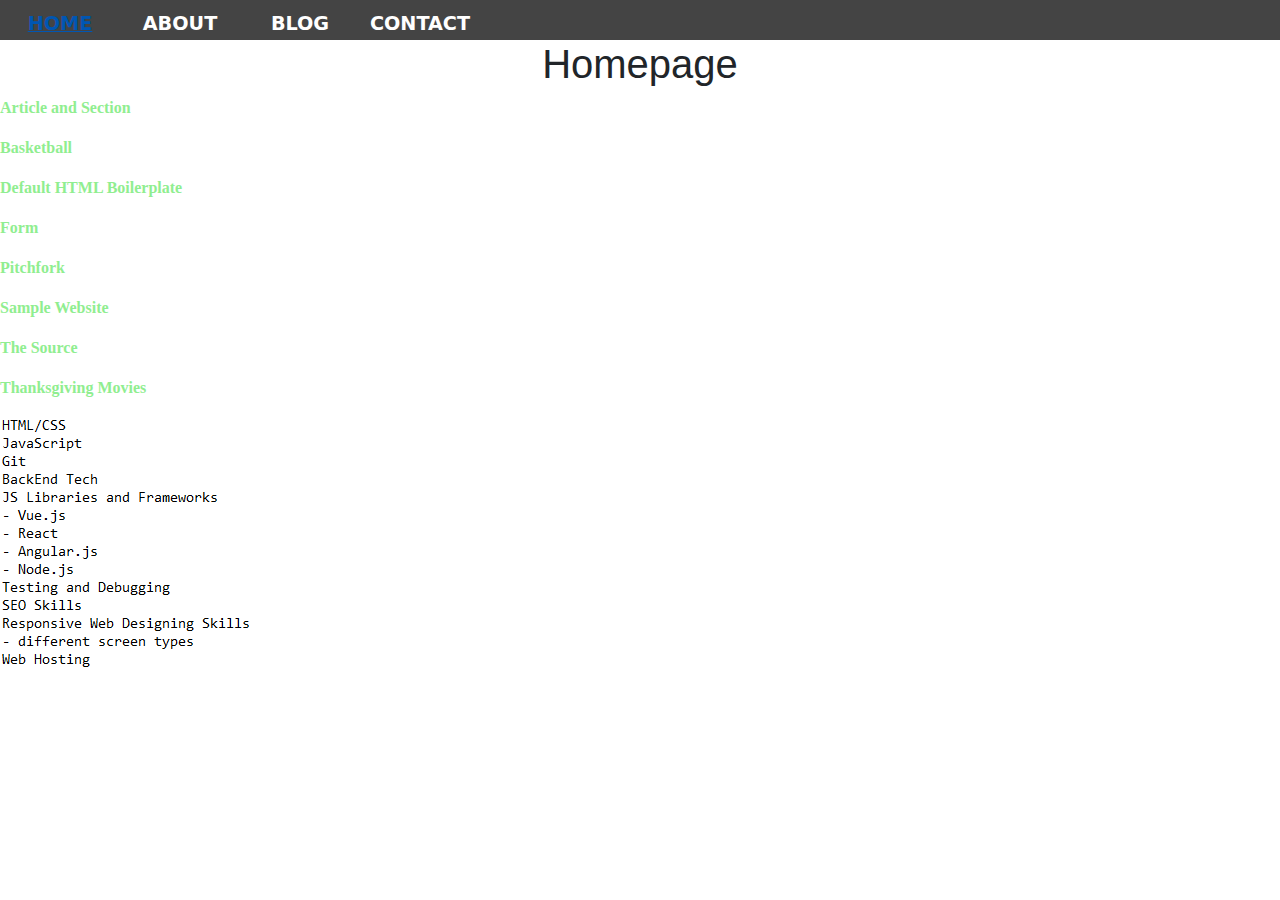
<file: html practice/index.html>
<html>
	<header>
		<title>Pitchfork lists</title>
		<link rel="stylesheet" href="https://stackpath.bootstrapcdn.com/bootstrap/4.3.1/css/bootstrap.min.css" integrity="sha384-ggOyR0iXCbMQv3Xipma34MD+dH/1fQ784/j6cY/iJTQUOhcWr7x9JvoRxT2MZw1T" crossorigin="anonymous">
		<style>
			ul.albumlist {
				list-style-type: none;
			}
			ol.albumlist {
				list-style-position: inside;
			}
			li.winner {
				font-weight: bold;
			}
			nav ul {
				list-style-type: none;
				margin: 0;
				padding: 0;
				overflow: hidden;
				background-color: #444;
				text-align: center;
			}
			nav li {
				float: left;
				font-family: Segoe, "Segoe UI", "DejaVu Sans", "Trebuchet MS", Verdana, sans-serif;
				font-size: 1.2em;
				line-height: 40px;
				height: 40px;
				border-bottom: lpx solid #393434;
			}
			nav a {
				text-decoration: none;
				color: #fff;
				display: block;
				text-transform: uppercase;
				padding: 4px;
				font-weight: bold;
				width: 120px;
			}
			p a {
				font-weight: bold;
				font-family: Gotham;
				color: #90EE90;
			}
		</style>
	</header>
	<body>
		<nav>
			<ul>
				<li><a href="#">Home</a></li>
				<li><a href="#">About</a></li>
				<li><a href="#">Blog</a></li>
				<li><a href="#">Contact</a></li>
			</ul>
		</nav>
		<h1 style="text-align:center">Homepage</a></h1>
		<p><a href="articleandsection.html">Article and Section</a></p>
		<p><a href="basketball.html">Basketball</a></p>
		<p><a href="defaulthtmlboilerplate.html">Default HTML Boilerplate</a></p>
		<p><a href="form.html">Form</a></p>
		<p><a href="pitchfork.html">Pitchfork</a></p>
		<p><a href="samplewebsite.html">Sample Website</a></p>
		<p><a href="thesource.html">The Source</a></p>
		<p><a href="thanksgivingmovies.html">Thanksgiving Movies</a></p>
		<p><img src="skills.png" alt="skills" /></p>
		<script src="https://code.jquery.com/jquery-3.3.1.slim.min.js" integrity="sha384-q8i/X+965DzO0rT7abK41JStQIAqVgRVzpbzo5smXKp4YfRvH+8abtTE1Pi6jizo" crossorigin="anonymous"></script>
		<script src="https://cdnjs.cloudflare.com/ajax/libs/popper.js/1.14.7/umd/popper.min.js" integrity="sha384-UO2eT0CpHqdSJQ6hJty5KVphtPhzWj9WO1clHTMGa3JDZwrnQq4sF86dIHNDz0W1" crossorigin="anonymous"></script>
		<script src="https://stackpath.bootstrapcdn.com/bootstrap/4.3.1/js/bootstrap.min.js" integrity="sha384-JjSmVgyd0p3pXB1rRibZUAYoIIy6OrQ6VrjIEaFf/nJGzIxFDsf4x0xIM+B07jRM" crossorigin="anonymous"></script>
	</body>
</html>
</file>
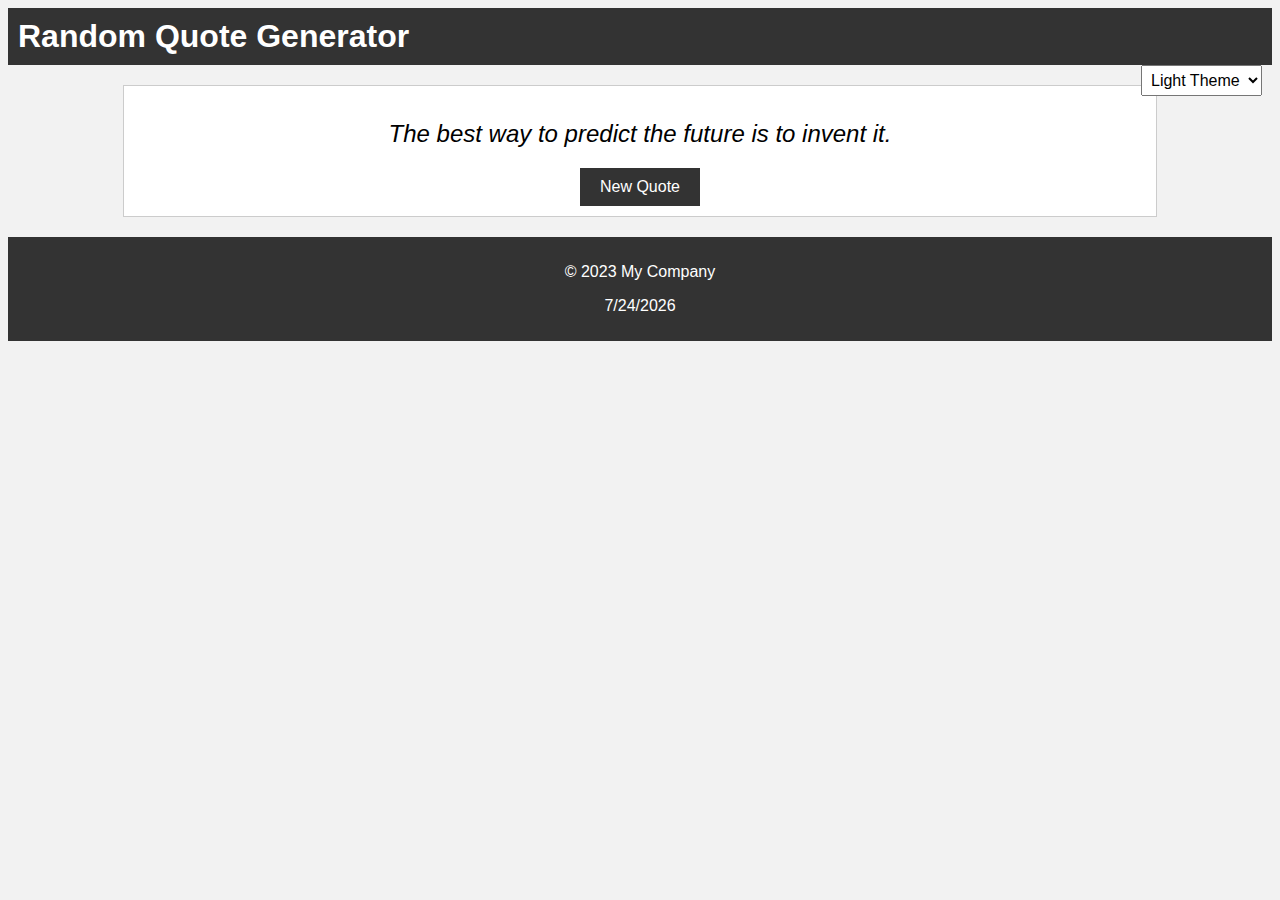
<file: html practice/openai/index.html>
<!DOCTYPE html>
<html>
<head>
  <meta charset="utf-8">
  <title>Random Quote Generator</title>
  <link rel="stylesheet" href="style.css">
</head>
<body>
  <header>
    <h1>Random Quote Generator</h1>
	<div id="menu-container">
    <select id="theme-selector">
      <option value="light">Light Theme</option>
      <option value="dark">Dark Theme</option>
    </select>
    </div>
  </header>
  <div id="quote-container">
    <p id="quote"></p>
    <button id="new-quote-btn">New Quote</button>
  </div>
  <footer>
    <p>&copy; 2023 My Company</p>
    <p id="current-date"></p>
  </footer>
  <script src="script.js"></script>
</body>
</html>
</file>
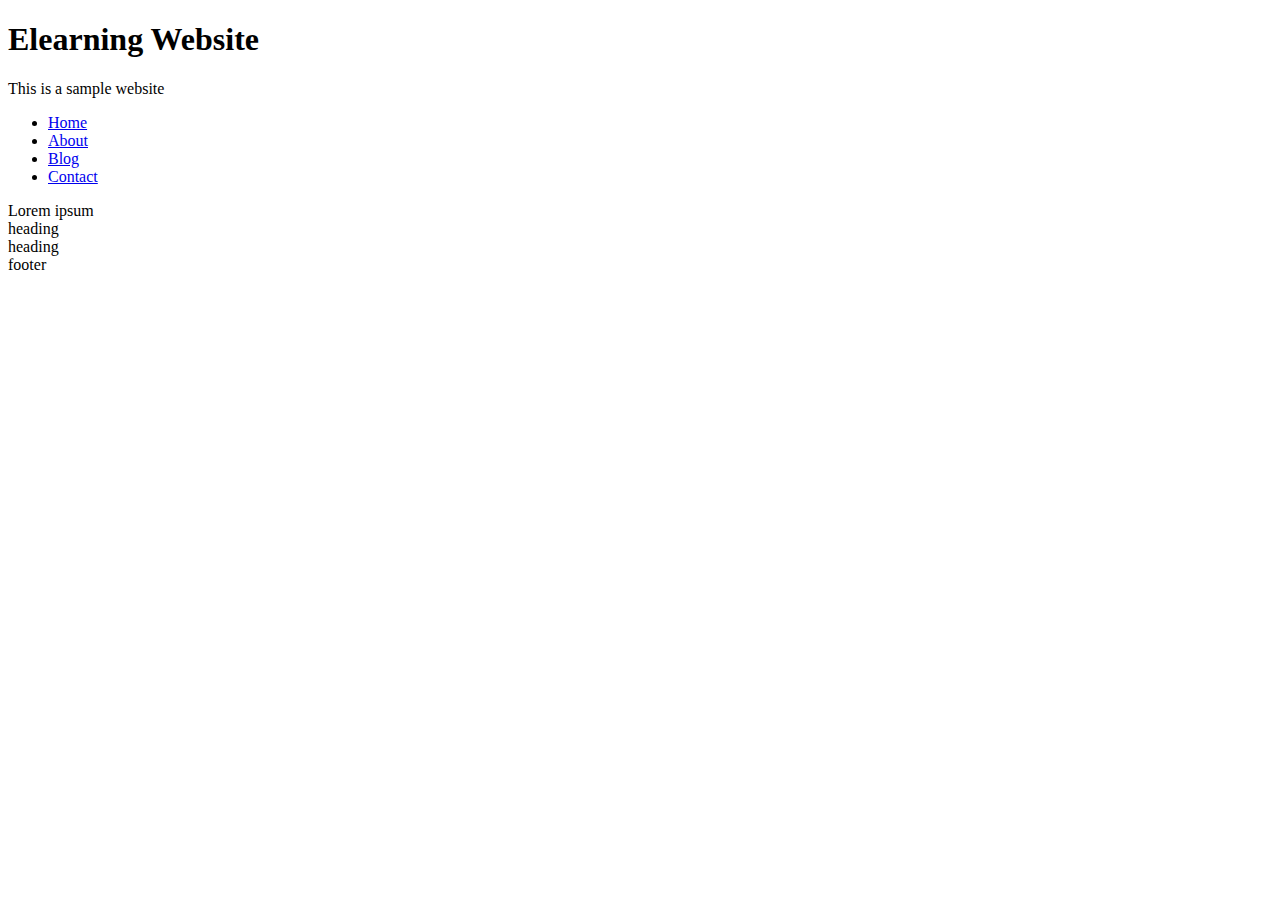
<file: html practice/articleandsection.html>
<!doctype html>
<html>
<head>
<meta http-equiv="content-type" content="text/html"; charset="utf-8">
<meta name="viewport" content="width=device-width, initial-scale=1">
<title>HTML template</title>
</head>
<body>
<header>
	<!--Headings-->
	<h1>Elearning Website</h1>
	This is a sample website</header>
<nav>
	<ul>
		<li><a href="#">Home</a></li>
		<li><a href="#">About</a></li>
		<li><a href="#">Blog</a></li>
		<li><a href="#">Contact</a></li>
	</ul>
<section>
	<div class="content">
		Lorem ipsum
	</div>
</section>
<article>
	<header>heading</header>
	<section>
		<header>heading</header>
		<footer>footer</footer>
	</section>
	<section></section>
</article>
</body>
</html>
</file>
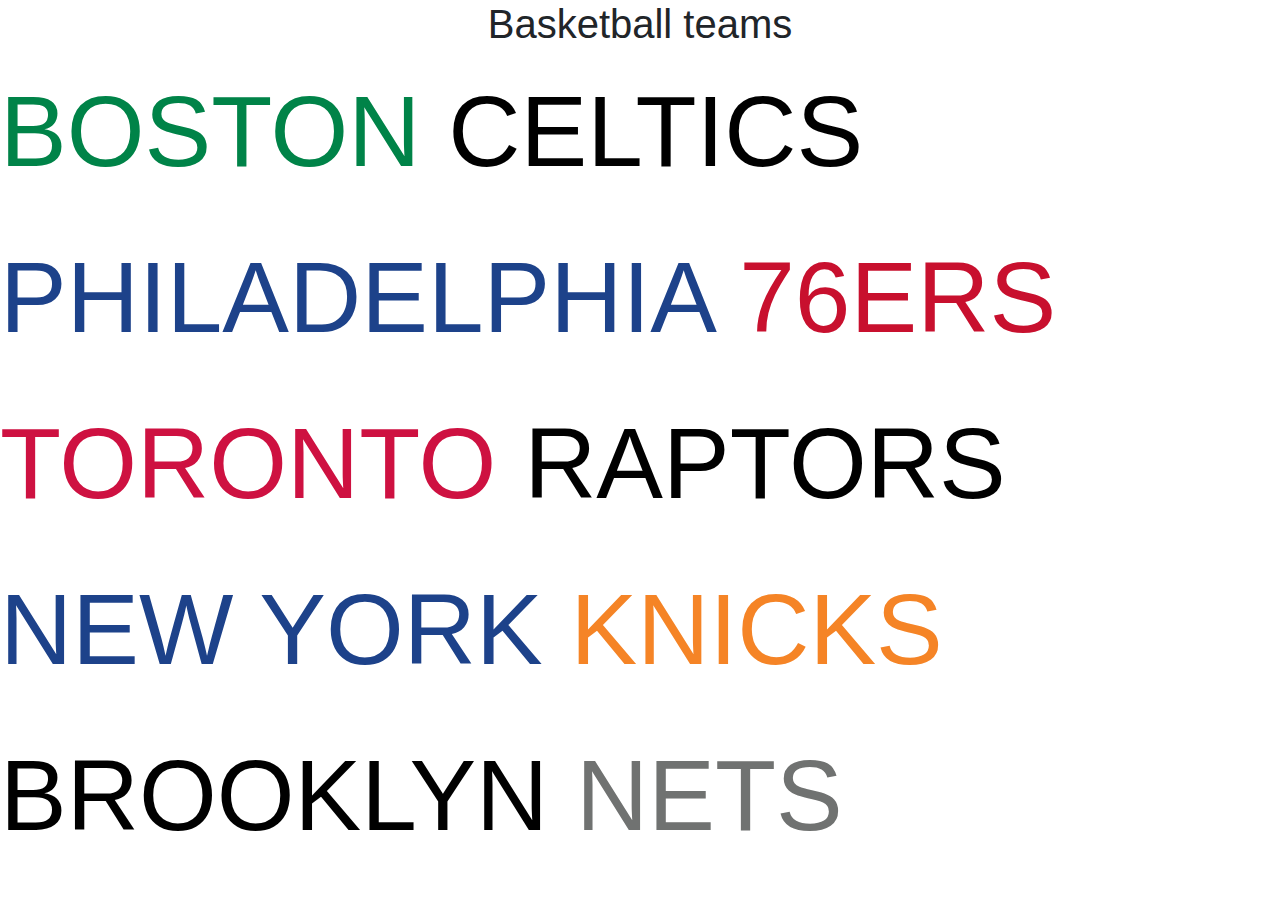
<file: html practice/basketball.html>
<html>
	<header>
		<title>Pitchfork lists</title>
		<link rel="stylesheet" href="https://stackpath.bootstrapcdn.com/bootstrap/4.3.1/css/bootstrap.min.css" integrity="sha384-ggOyR0iXCbMQv3Xipma34MD+dH/1fQ784/j6cY/iJTQUOhcWr7x9JvoRxT2MZw1T" crossorigin="anonymous">
		<style>
			ul.albumlist {
				list-style-type: none;
			}
			ol.albumlist {
				list-style-position: inside;
			}
			li.winner {
				font-weight: bold;
			}
			p {
				font-family: Gotham, Helvetica, sans-serif;
				font-size: 100px;
			}
		</style>
	</header>
	<body>
		<h1 style="text-align:center">Basketball teams</h1>
		<p><span style="color:#008348">BOSTON</span> <span style="color:#000000">CELTICS</span></p>
		<p><span style="color:#1D428A">PHILADELPHIA</span> <span style="color:#C8102E">76ERS</span></p>
		<p><span style="color:#CE1141">TORONTO</span> <span style="color:#000000">RAPTORS</span></p>
		<p><span style="color:#1D428A">NEW YORK</span> <span style="color:#F58426">KNICKS</span></p>
		<p><span style="color:#000000">BROOKLYN</span> <span style="color:#707271">NETS</span></p>
		<script src="https://code.jquery.com/jquery-3.3.1.slim.min.js" integrity="sha384-q8i/X+965DzO0rT7abK41JStQIAqVgRVzpbzo5smXKp4YfRvH+8abtTE1Pi6jizo" crossorigin="anonymous"></script>
		<script src="https://cdnjs.cloudflare.com/ajax/libs/popper.js/1.14.7/umd/popper.min.js" integrity="sha384-UO2eT0CpHqdSJQ6hJty5KVphtPhzWj9WO1clHTMGa3JDZwrnQq4sF86dIHNDz0W1" crossorigin="anonymous"></script>
		<script src="https://stackpath.bootstrapcdn.com/bootstrap/4.3.1/js/bootstrap.min.js" integrity="sha384-JjSmVgyd0p3pXB1rRibZUAYoIIy6OrQ6VrjIEaFf/nJGzIxFDsf4x0xIM+B07jRM" crossorigin="anonymous"></script>
	</body>
</html>
</file>
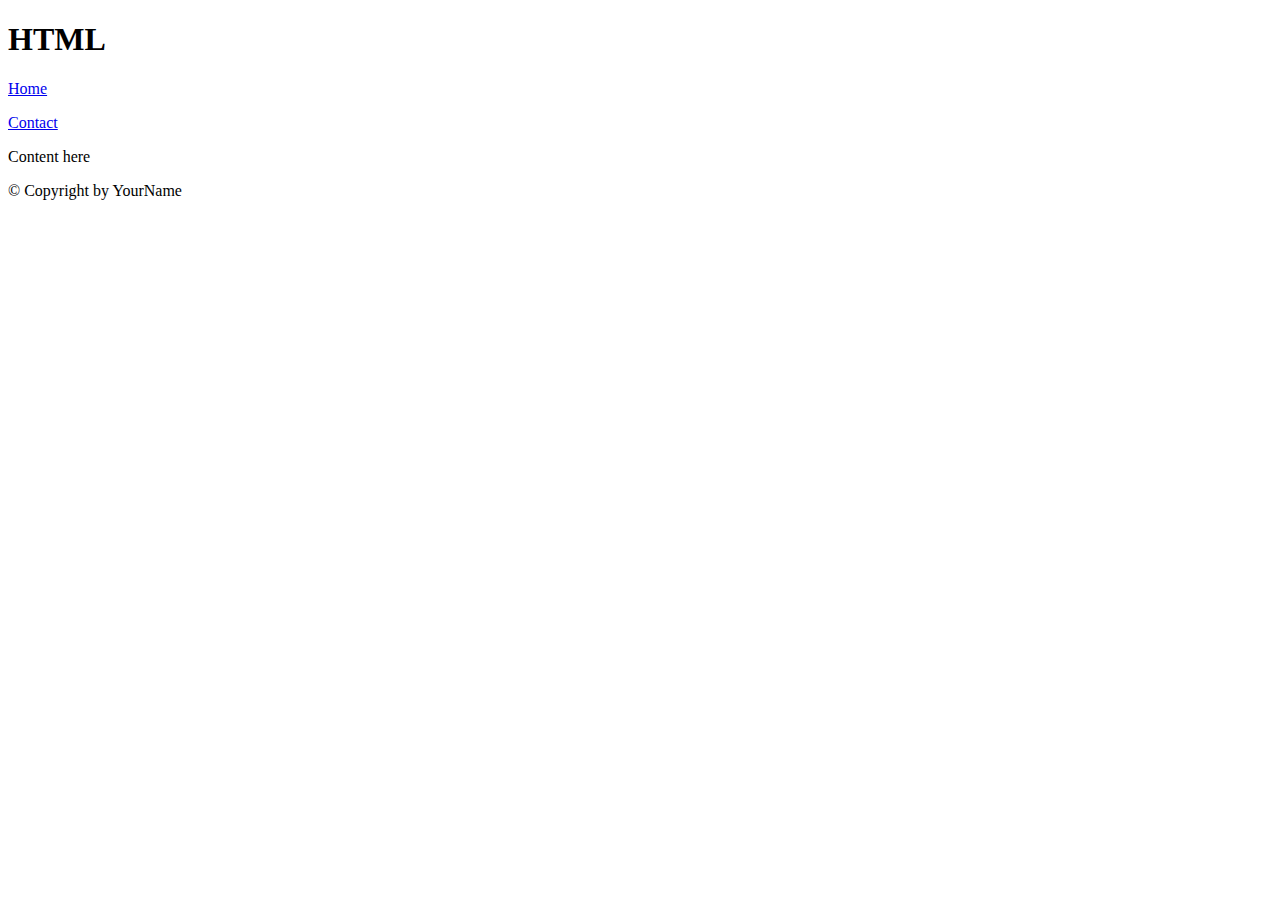
<file: html practice/defaulthtmlboilerplate.html>
<!DOCTYPE html>
<html lang="en">
<head>
<meta charset="utf-8">
<meta http-equiv="X-UA-Compatible" content="IE=edge,chrome=1">
<title>HTML</title>
<meta name="description" content="">
<meta name="author" content="YourName">
<meta name="viewport" content="width=device-width; initial-scale=1.0">
<link rel="shortcut icon" href="/favicon.ico">
<link rel="apple-touch-icon" href="/apple-touch-icon.png">
</head>
<body>
<div>
<header>
<h1>HTML</h1>
</header>
<nav>
<p> <a href="/">Home</a> </p>
<p> <a href="/contact">Contact</a> </p>
</nav>
<div> Content here </div>
<footer>
<p> &copy; Copyright by YourName </p>
</footer>
</div>
</body>
</html>
</file>
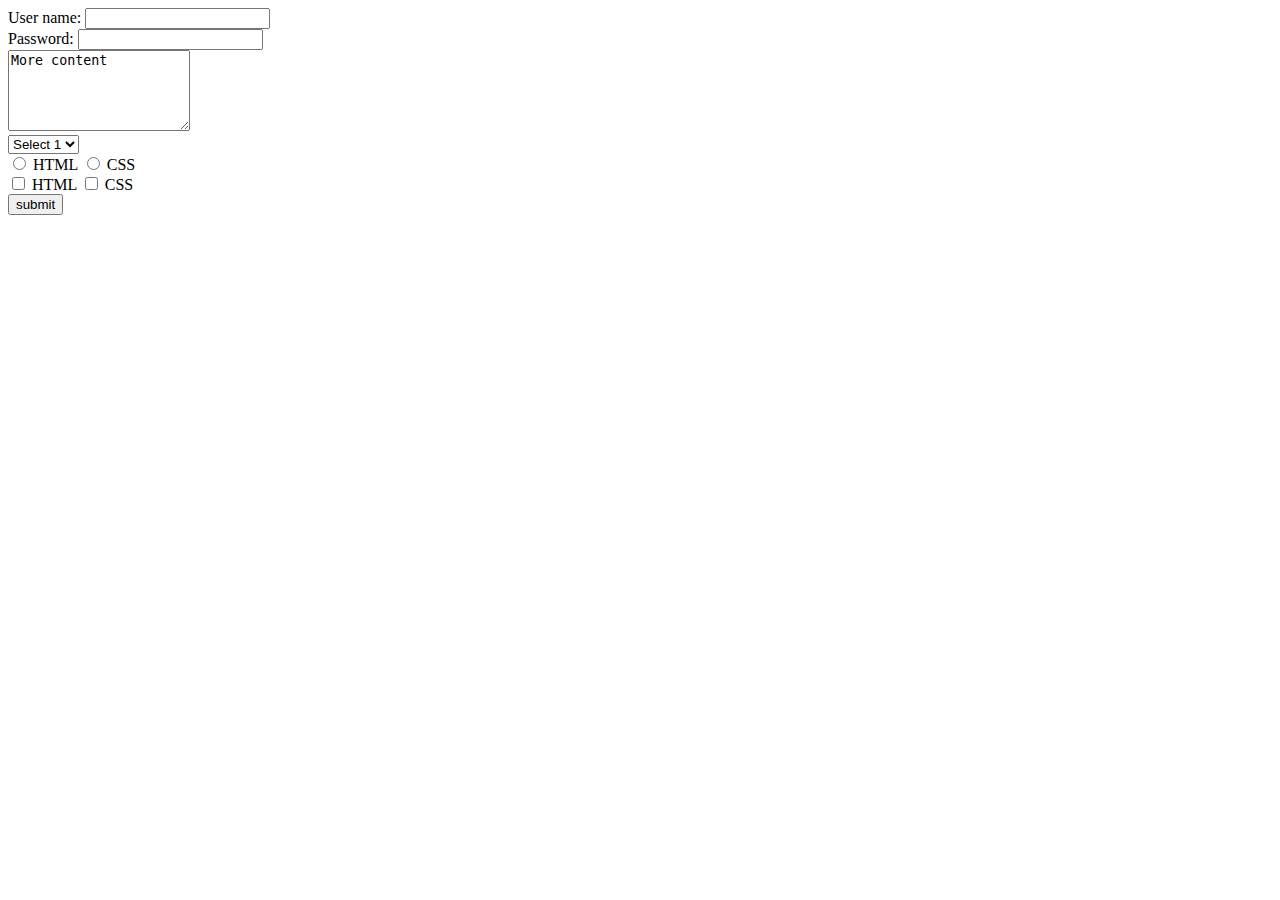
<file: html practice/form.html>
<!doctype html>
<html>
<head>
<meta charset="utf-8">
<title>HTML template</title>
</head>

<body>
<form action="submitme.php" method="post">
	<label for="username">User name:</label>
	<input type="text" name="username" value="">
	<br>
	<label for="password">Password:</label>
	<input type="password" name="password" value="">
	<br>
	<textarea name="textarea" rows="5" cols="20">More content</textarea>
	<br>
	<select>
		<option value="1">Select 1</option>
		<option value="2">Select 2</option>
		<option value="3">Select 3</option>
	</select>
	<br>
	<input type="radio" name="radiobutton" value="html"> HTML
	<input type="radio" name="radiobutton" value="css"> CSS
	<!-- Radio buttons must have the same name to function together-->
	<br>
	<input type="checkbox" name="checkbutton1" value="html"> HTML
	<input type="checkbox" name="checkbutton2" value="css"> CSS
	<br>
	<input type="submit" value="submit">
	<!-- other types include onetype, drate, color, email, range, and datetime-local -->
	<!-- you can use <article> and <section> to have a clean, readable structure for your webpage -->
</form>
</body>
</html>
</file>
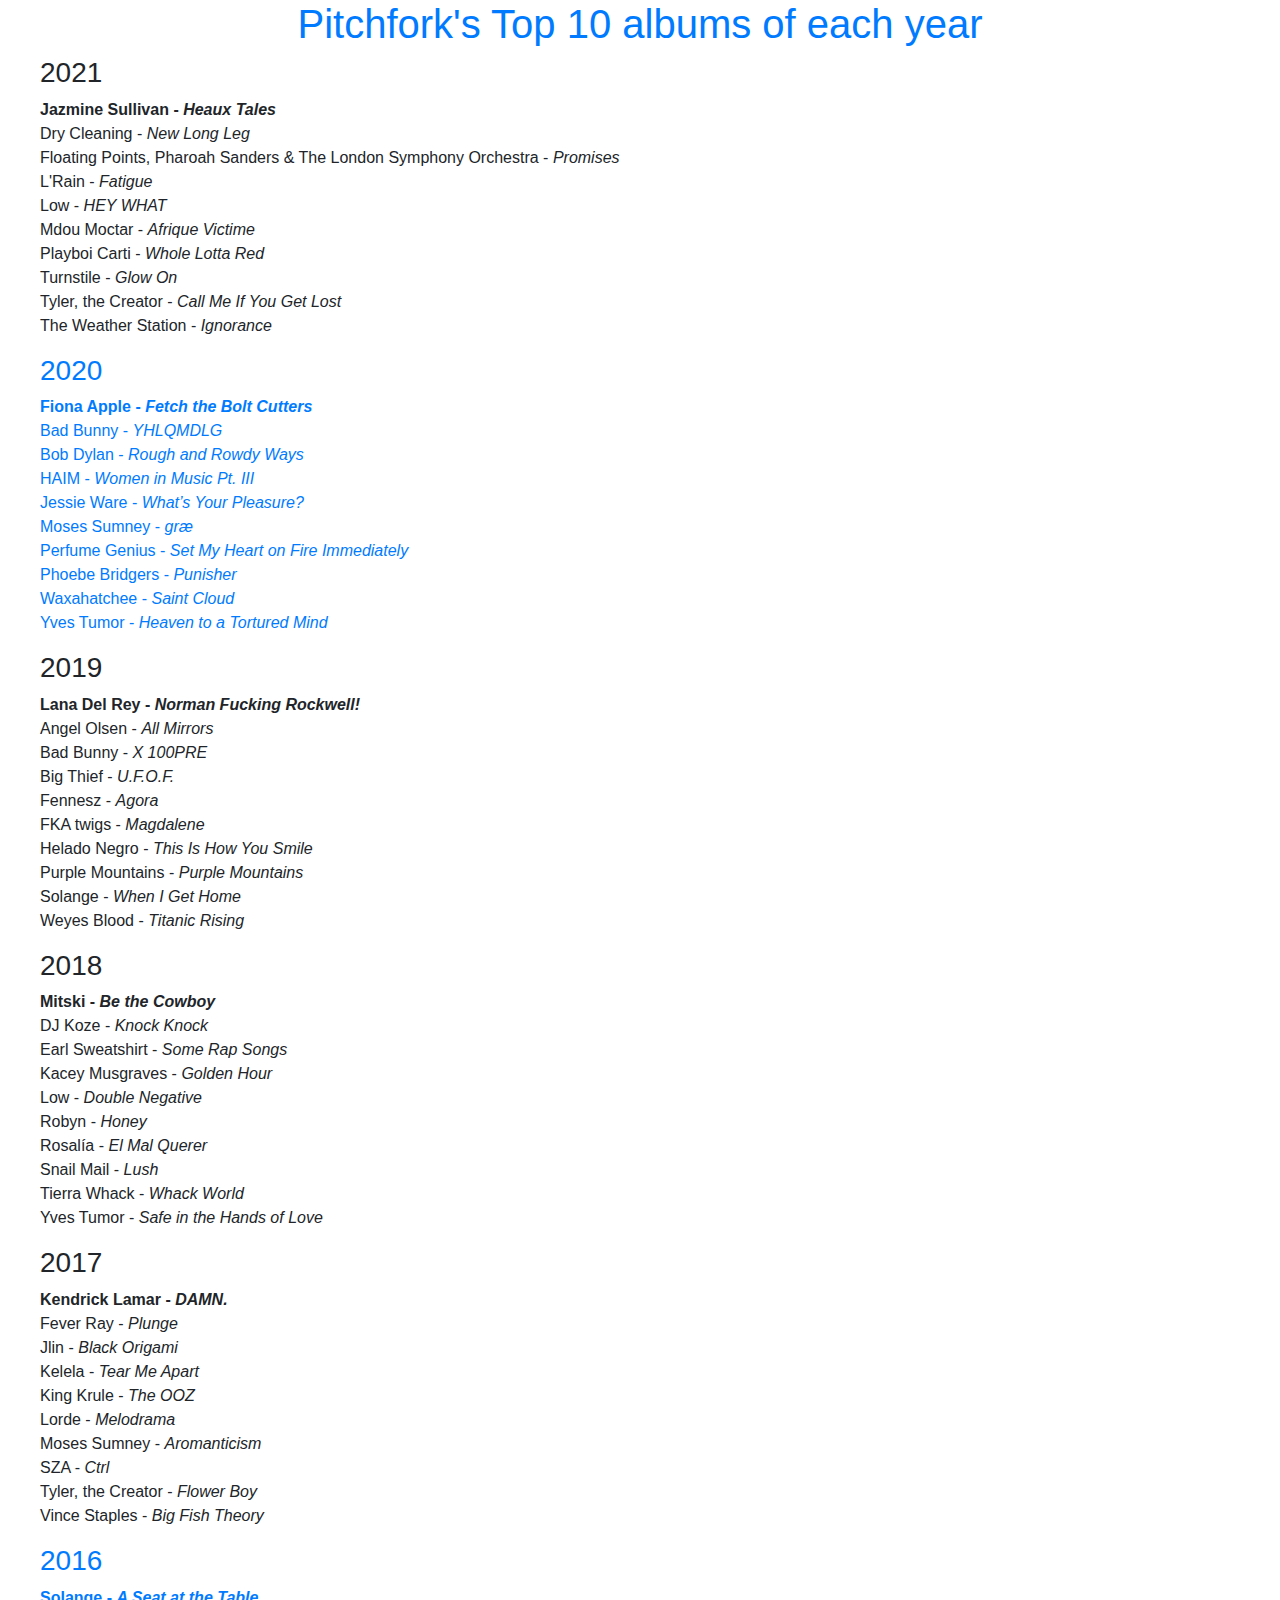
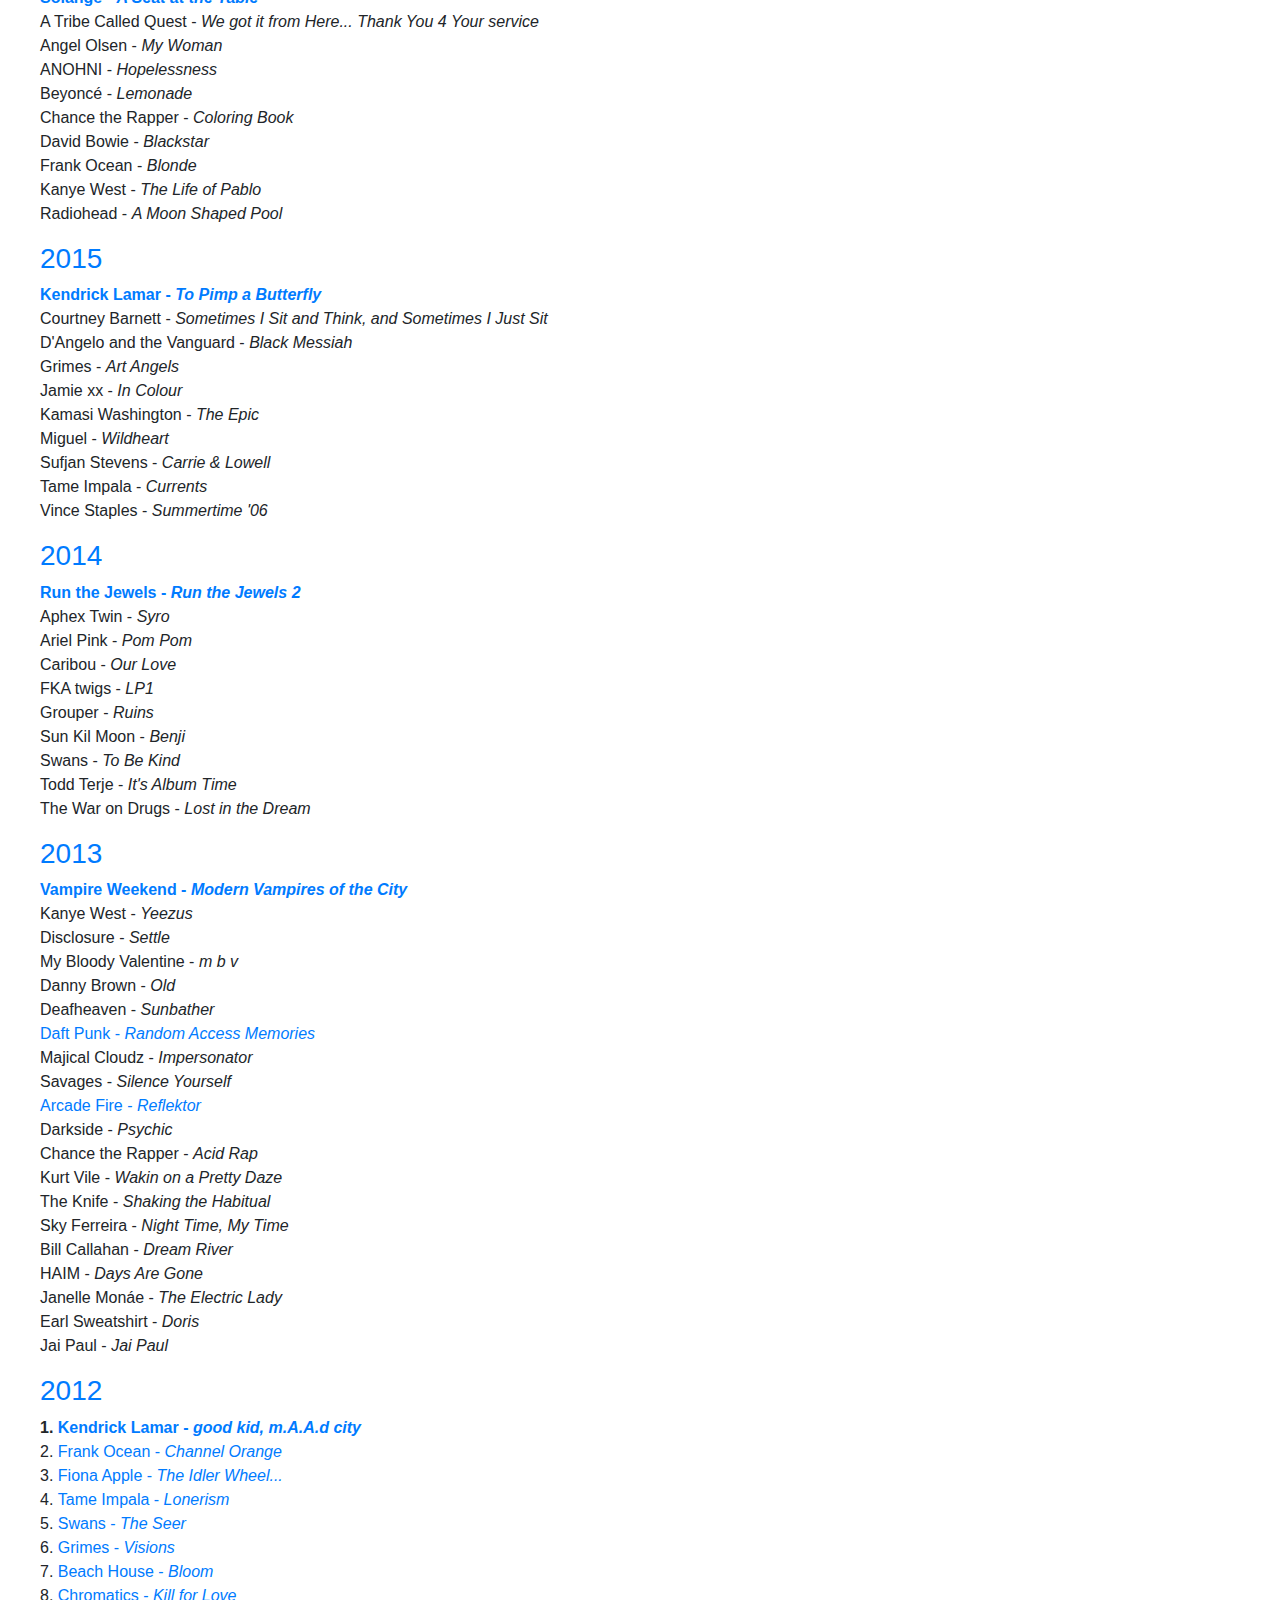
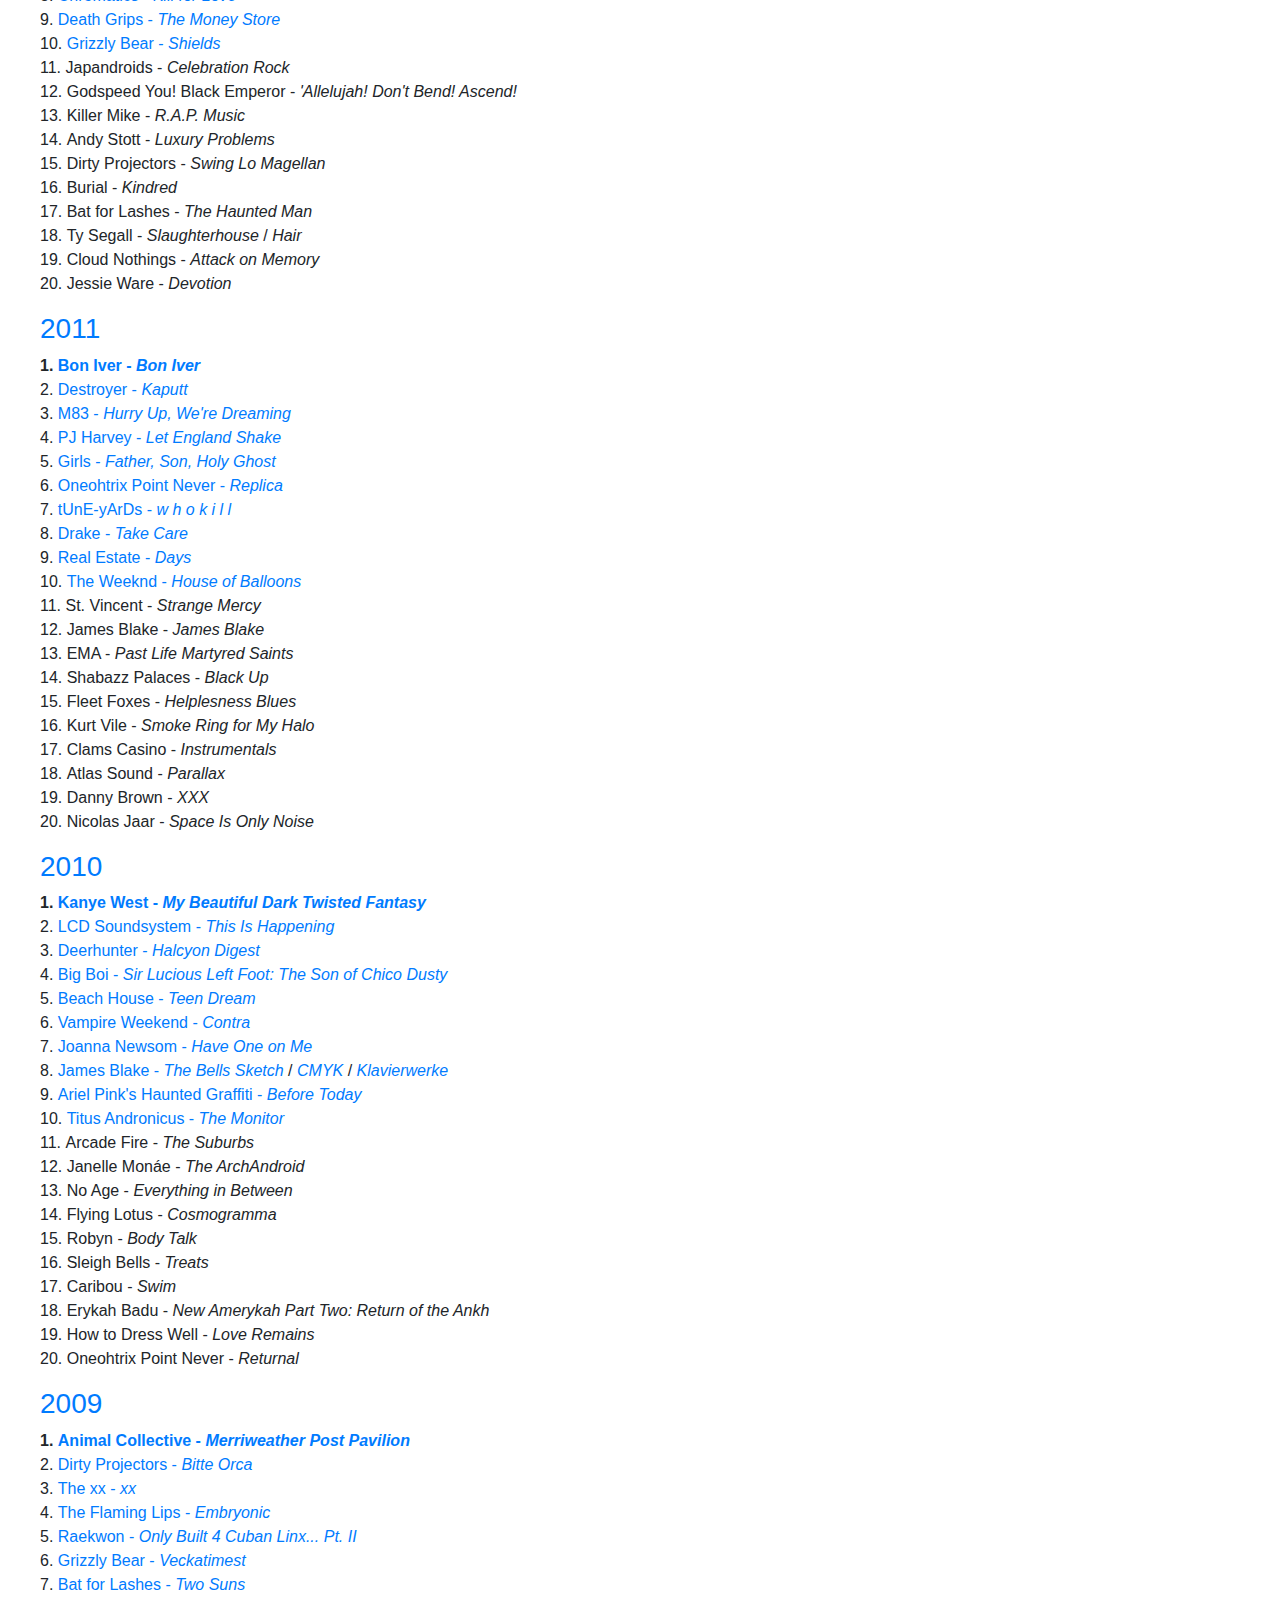
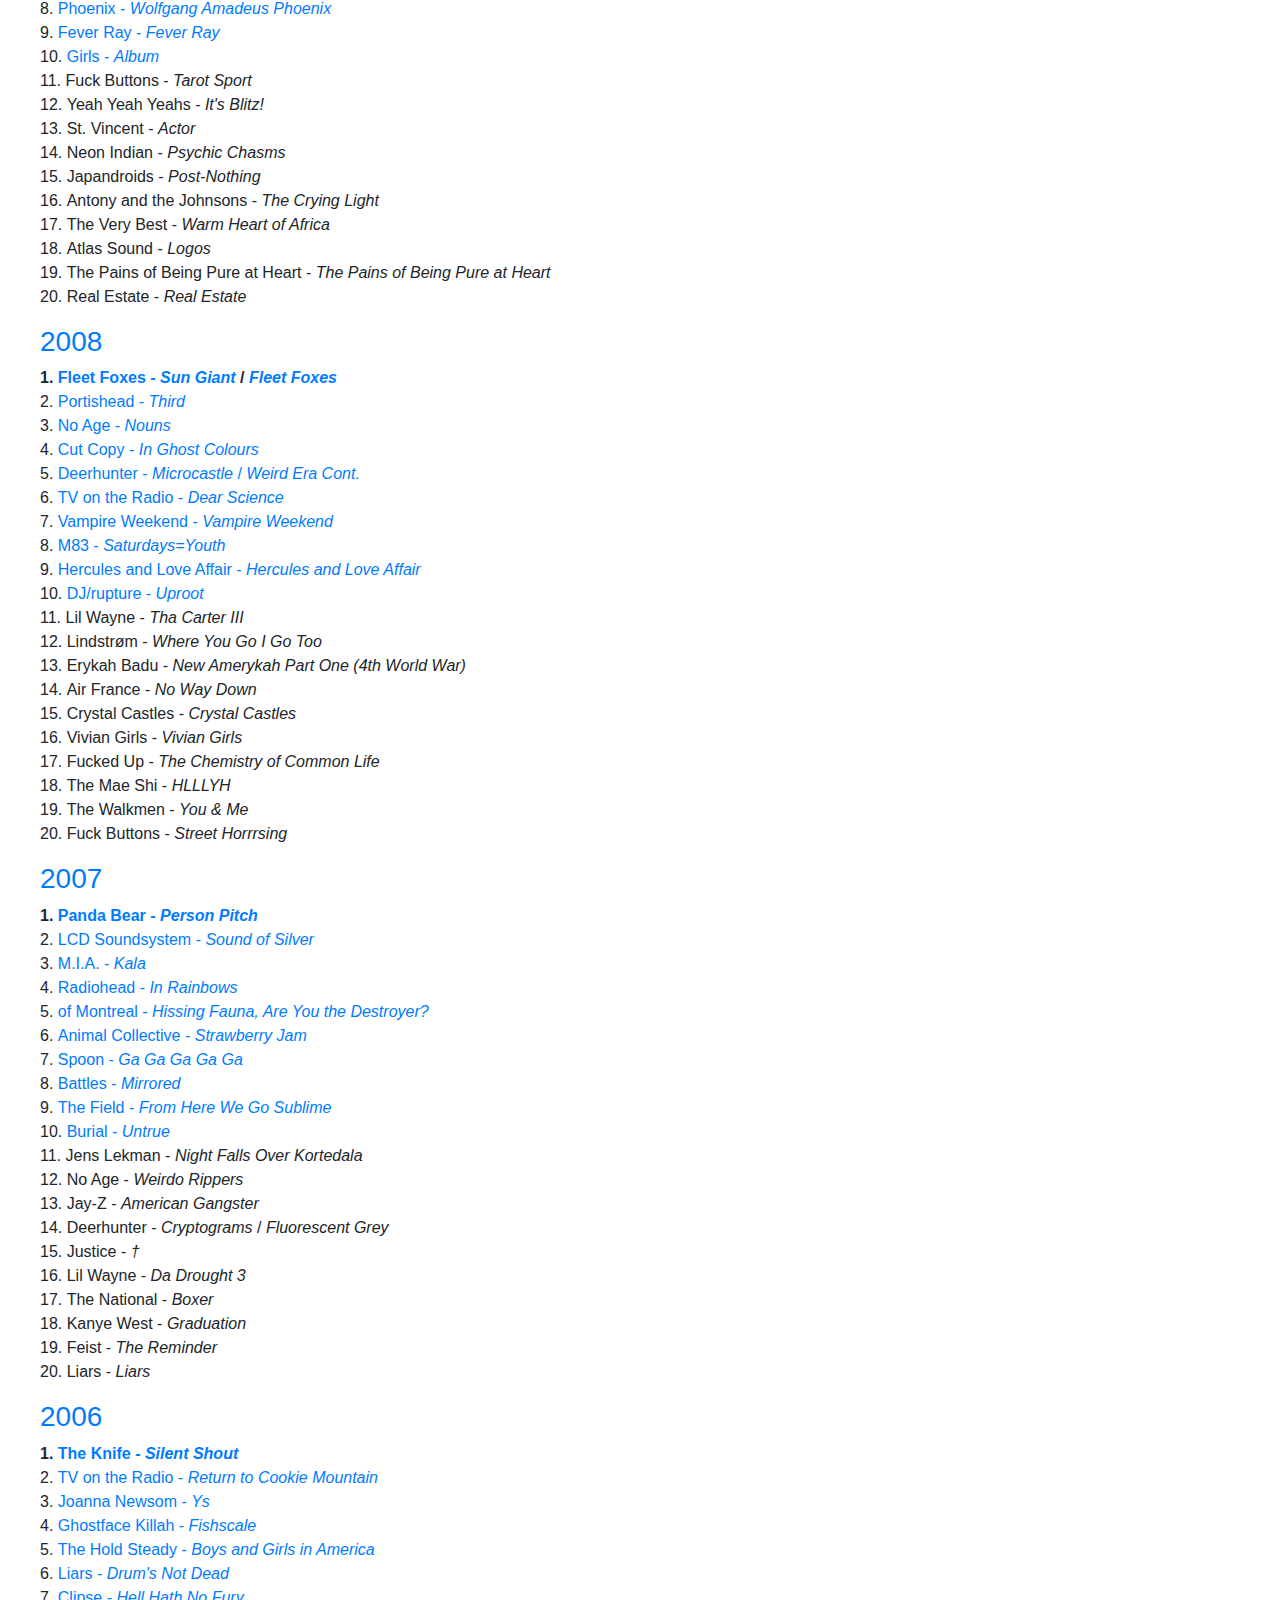
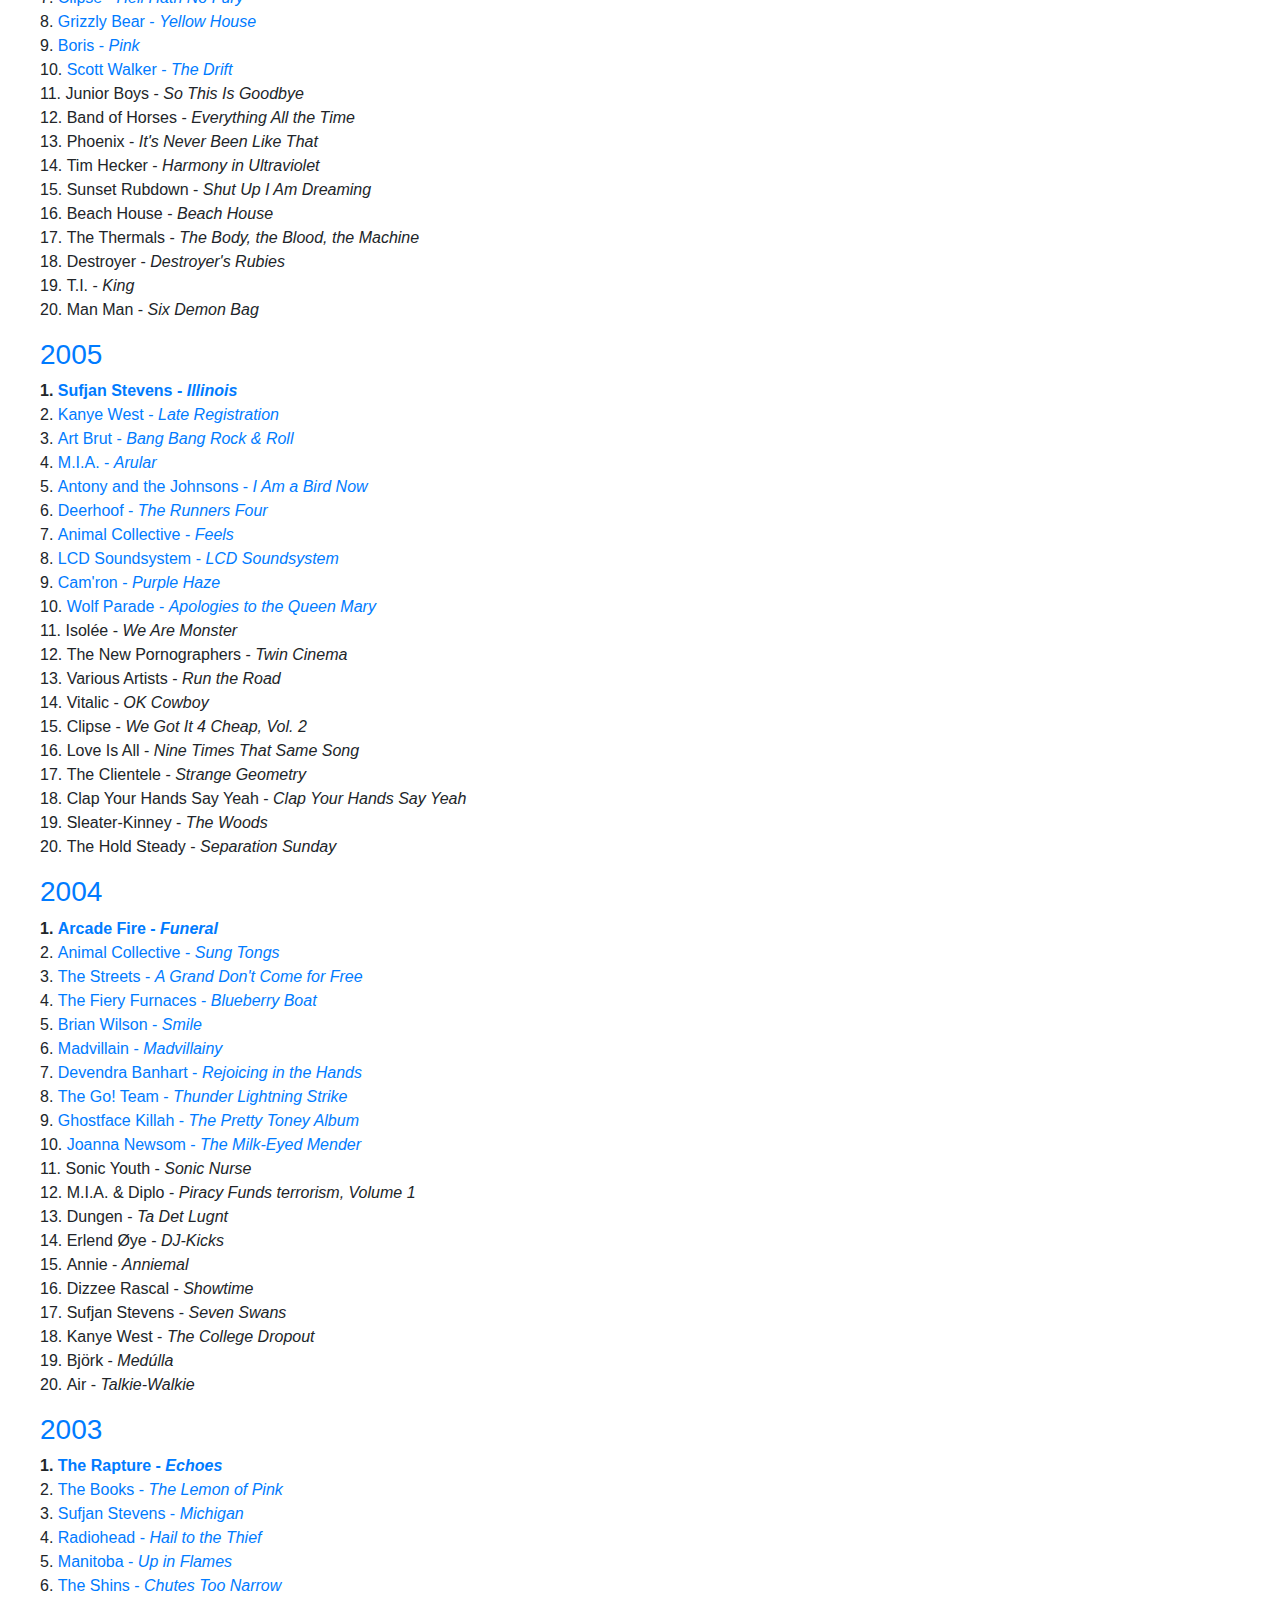
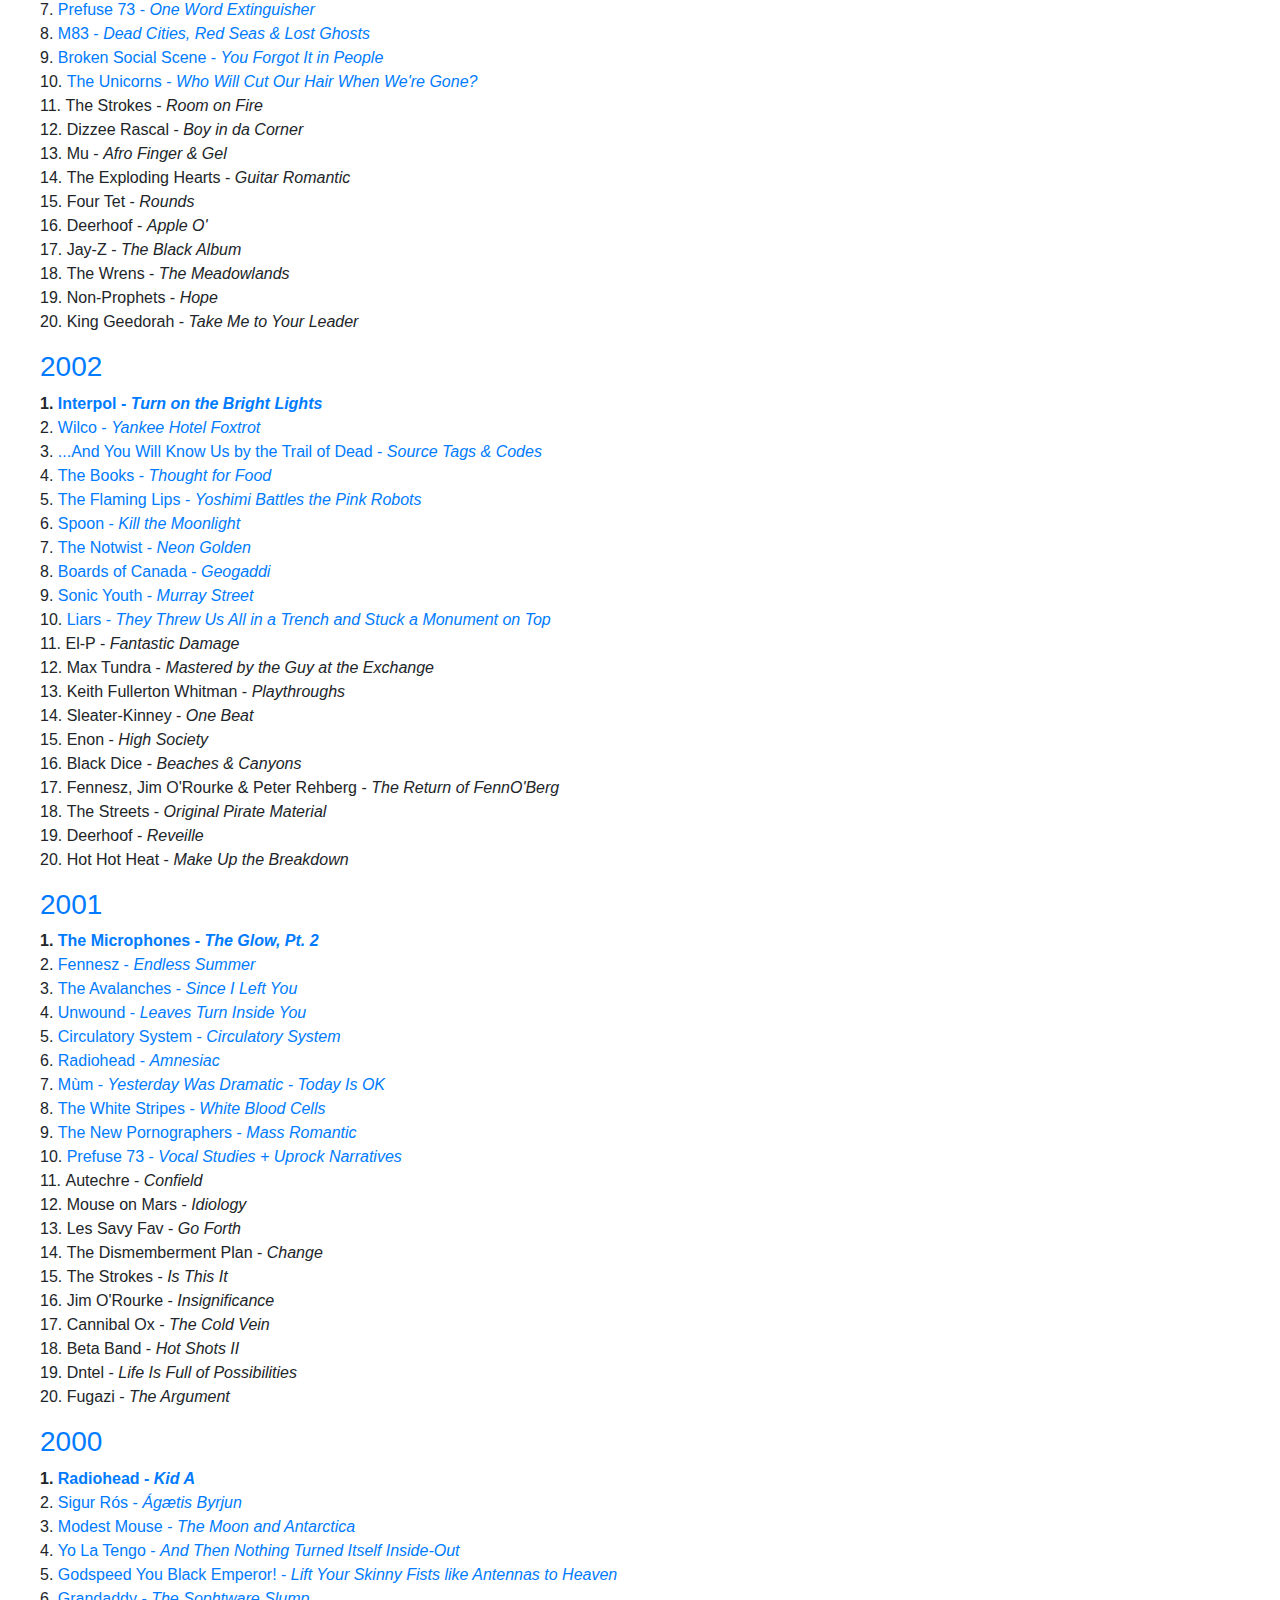
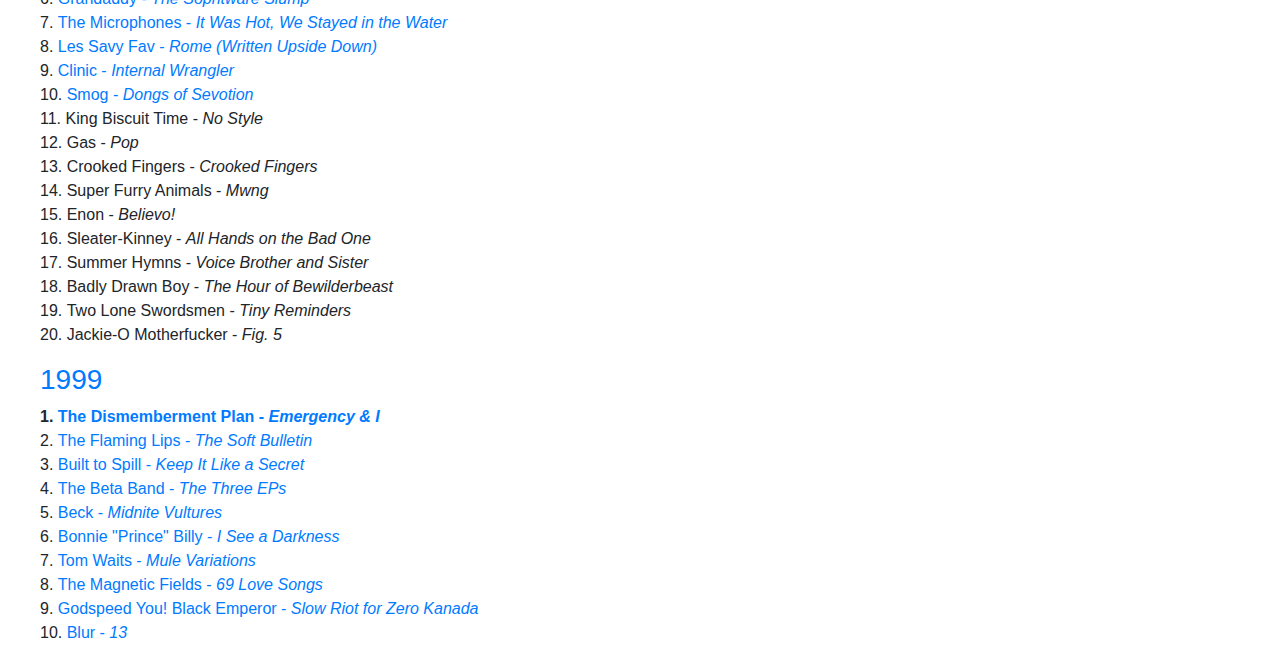
<file: html practice/pitchfork.html>
<html>
	<header>
		<title>Pitchfork lists</title>
		<link rel="stylesheet" href="https://stackpath.bootstrapcdn.com/bootstrap/4.3.1/css/bootstrap.min.css" integrity="sha384-ggOyR0iXCbMQv3Xipma34MD+dH/1fQ784/j6cY/iJTQUOhcWr7x9JvoRxT2MZw1T" crossorigin="anonymous">
		<style>
			ul.albumlist {
				list-style-type: none;
			}
			ol.albumlist {
				list-style-position: inside;
			}
			li.winner {
				font-weight: bold;
			}
		</style>
	</header>
	<body>
		<h1 style="text-align:center"><a href="https://web.archive.org/web/20211207140410/https://pitchfork.com/features/lists-and-guides/best-albums-2021/">Pitchfork's Top 10 albums of each year</a></h1>
		<ul class="albumlist">
			<h3>2021</h3>
			<li class="winner">Jazmine Sullivan - <em>Heaux Tales</em></li>
			<li>Dry Cleaning - <em>New Long Leg</em></li>
			<li>Floating Points, Pharoah Sanders & The London Symphony Orchestra - <em>Promises</em></li>
			<li>L'Rain - <em>Fatigue</em></li>
			<li>Low - <em>HEY WHAT</em></li>
			<li>Mdou Moctar - <em>Afrique Victime</em></li>
			<li>Playboi Carti - <em>Whole Lotta Red</em></li>
			<li>Turnstile - <em>Glow On</em></li>
			<li>Tyler, the Creator - <em>Call Me If You Get Lost</em></li>
			<li>The Weather Station - <em>Ignorance</em></li>
		</ul>
		<ul class="albumlist">
			<h3><a href="https://web.archive.org/web/20201208140957/https://pitchfork.com/features/lists-and-guides/best-albums-2020/">2020</a></h3>
			<li class="winner"><a href="https://web.archive.org/web/20200417051259/https://pitchfork.com/reviews/albums/fiona-apple-fetch-the-bolt-cutters/">Fiona Apple - <em>Fetch the Bolt Cutters</em></a></li>
			<li><a href="https://web.archive.org/web/20200306214157/https://pitchfork.com/reviews/albums/bad-bunny-yhlqmdlg/">Bad Bunny - <em>YHLQMDLG</em></a></li>
			<li><a href="https://web.archive.org/web/20200618081658/https://pitchfork.com/reviews/albums/bob-dylan-rough-and-rowdy-ways/">Bob Dylan - <em>Rough and Rowdy Ways</em></a></li>
			<li><a href="https://web.archive.org/web/20200625085042/https://pitchfork.com/reviews/albums/haim-women-in-music-pt-iii/">HAIM - <em>Women in Music Pt. III</em></a></li>
			<li><a href="https://web.archive.org/web/20200630011325/https://pitchfork.com/reviews/albums/jessie-ware-whats-your-pleasure/">Jessie Ware - <em>What’s Your Pleasure?</em></a></li>
			<li><a href="https://web.archive.org/web/20200516101840/https://pitchfork.com/reviews/albums/moses-sumney-grae/">Moses Sumney - <em>græ</em></a></li>
			<li><a href="https://web.archive.org/web/20200518180800/https://pitchfork.com/reviews/albums/perfume-genius-set-my-heart-on-fire-immediately/">Perfume Genius - <em>Set My Heart on Fire Immediately</em></a></li>
			<li><a href="https://web.archive.org/web/20200622162300/https://pitchfork.com/reviews/albums/phoebe-bridgers-punisher/">Phoebe Bridgers - <em>Punisher</em></a></li>
			<li><a href="https://web.archive.org/web/20200327141312/https://pitchfork.com/reviews/albums/waxahatchee-saint-cloud/">Waxahatchee - <em>Saint Cloud</em></a></li>
			<li><a href="https://web.archive.org/web/20200404055258/https://pitchfork.com/reviews/albums/yves-tumor-heaven-to-a-tortured-mind/">Yves Tumor - <em>Heaven to a Tortured Mind</em></a></li>
		</ul>
		<ul class="albumlist">
			<h3>2019</h3>
			<li class="winner">Lana Del Rey - <em>Norman Fucking Rockwell!</em></li>
			<li>Angel Olsen - <em>All Mirrors</em></li>
			<li>Bad Bunny - <em>X 100PRE</em></li>
			<li>Big Thief - <em>U.F.O.F.</em></li>
			<li>Fennesz - <em>Agora</em></li>
			<li>FKA twigs - <em>Magdalene</em></li>
			<li>Helado Negro - <em>This Is How You Smile</em></li>
			<li>Purple Mountains - <em>Purple Mountains</em></li>
			<li>Solange - <em>When I Get Home</em></li>
			<li>Weyes Blood - <em>Titanic Rising</em></li>
		</ul>
		<ul class="albumlist">
			<h3>2018</h3>
			<li class="winner">Mitski - <em>Be the Cowboy</em></li>
			<li>DJ Koze - <em>Knock Knock</em></li>
			<li>Earl Sweatshirt - <em>Some Rap Songs</em></li>
			<li>Kacey Musgraves - <em>Golden Hour</em></li>
			<li>Low - <em>Double Negative</em></li>
			<li>Robyn - <em>Honey</em></li>
			<li>Rosalía - <em>El Mal Querer</em></li>
			<li>Snail Mail - <em>Lush</em></li>
			<li>Tierra Whack - <em>Whack World</em></li>
			<li>Yves Tumor - <em>Safe in the Hands of Love</em></li>
		</ul>
		<ul class="albumlist">
			<h3>2017</h3>
			<li class="winner">Kendrick Lamar - <em>DAMN.</em></li>
			<li>Fever Ray - <em>Plunge</em></li>
			<li>Jlin - <em>Black Origami</em></li>
			<li>Kelela - <em>Tear Me Apart</em></li>
			<li>King Krule - <em>The OOZ</em></li>
			<li>Lorde - <em>Melodrama</em></li>
			<li>Moses Sumney - <em>Aromanticism</em></li>
			<li>SZA - <em>Ctrl</em></li>
			<li>Tyler, the Creator - <em>Flower Boy</em></li>
			<li>Vince Staples - <em>Big Fish Theory</em></li>
		</ul>
		<ul class="albumlist">
			<h3><a href="https://web.archive.org/web/20161213080158/http://pitchfork.com/features/lists-and-guides/9980-the-50-best-albums-of-2016/">2016</a></h3>
			<li class="winner"><a href="https://web.archive.org/web/20161006141023/http://pitchfork.com/reviews/albums/22482-a-seat-at-the-table/">Solange - <em>A Seat at the Table</em></a></li>
			<li>A Tribe Called Quest - <em>We got it from Here... Thank You 4 Your service</em></li>
			<li>Angel Olsen - <em>My Woman</em></li>
			<li>ANOHNI - <em>Hopelessness</em></li>
			<li>Beyoncé - <em>Lemonade</em></li>
			<li>Chance the Rapper - <em>Coloring Book</em></li>
			<li>David Bowie - <em>Blackstar</em></li>
			<li>Frank Ocean - <em>Blonde</em></li>
			<li>Kanye West - <em>The Life of Pablo</em></li>
			<li>Radiohead - <em>A Moon Shaped Pool</em></li>
		</ul>
		<ul class="albumlist">
			<h3><a href="https://web.archive.org/web/20151216190442/http://pitchfork.com/features/staff-lists/9764-the-50-best-albums-of-2015/">2015</a></h3>
			<li class="winner"><a href="https://web.archive.org/web/20150322102829/http://pitchfork.com/reviews/albums/20390-to-pimp-a-butterfly">Kendrick Lamar - <em>To Pimp a Butterfly</em></a></li>
			<li>Courtney Barnett - <em>Sometimes I Sit and Think, and Sometimes I Just Sit</em></li>
			<li>D'Angelo and the Vanguard - <em>Black Messiah</em></li>
			<li>Grimes - <em>Art Angels</em></li>
			<li>Jamie xx - <em>In Colour</em></li>
			<li>Kamasi Washington - <em>The Epic</em></li>
			<li>Miguel - <em>Wildheart</em></li>
			<li>Sufjan Stevens - <em>Carrie & Lowell</em></li>
			<li>Tame Impala - <em>Currents</em></li>
			<li>Vince Staples - <em>Summertime '06</em></li>
		</ul>
		<ul class="albumlist">
			<h3><a href="https://web.archive.org/web/20141217122816/http://pitchfork.com/features/staff-lists/9558-the-50-best-albums-of-2014/">2014</a></h3>
			<li class="winner"><a href="https://web.archive.org/web/20141029055207/http://pitchfork.com/reviews/albums/19968-run-the-jewels-run-the-jewels-2/">Run the Jewels - <em>Run the Jewels 2</em></a></li>
			<li>Aphex Twin - <em>Syro</em></li>
			<li>Ariel Pink - <em>Pom Pom</em></li>
			<li>Caribou - <em>Our Love</em></li>
			<li>FKA twigs - <em>LP1</em></li>
			<li>Grouper - <em>Ruins</em></li>
			<li>Sun Kil Moon - <em>Benji</em></li>
			<li>Swans - <em>To Be Kind</em></li>
			<li>Todd Terje - <em>It's Album Time</em></li>
			<li>The War on Drugs - <em>Lost in the Dream</em></li>
		</ul>
		<ul class="albumlist">
			<h3><a href="https://web.archive.org/web/20160305175818/http://pitchfork.com/features/lists-and-guides/9293-the-top-50-albums-of-2013/">2013</a></h3>
			<li class="winner"><a href="https://web.archive.org/web/20130607113210/http://pitchfork.com/reviews/albums/17963-vampire-weekend-modern-vampires-of-the-city">Vampire Weekend - <em>Modern Vampires of the City</em></a></li>
			<li>Kanye West - <em>Yeezus</em></li>
			<li>Disclosure - <em>Settle</em></li>
			<li>My Bloody Valentine - <em>m b v</em></li>
			<li>Danny Brown - <em>Old</em></li>
			<li>Deafheaven - <em>Sunbather</em></li>
			<li><a href="https://web.archive.org/web/20130607113345/http://pitchfork.com/reviews/albums/18028-daft-punk-random-access-memories">Daft Punk - <em>Random Access Memories</em></a></li>
			<li>Majical Cloudz - <em>Impersonator</em></li>
			<li>Savages - <em>Silence Yourself</em></li>
			<li><a href="https://web.archive.org/web/20131029220624/http://pitchfork.com/reviews/albums/18667-arcade-fire-reflektor/">Arcade Fire - <em>Reflektor</em></a></li>
			<li>Darkside - <em>Psychic</em></li>
			<li>Chance the Rapper - <em>Acid Rap</em></li>
			<li>Kurt Vile - <em>Wakin on a Pretty Daze</em></li>
			<li>The Knife - <em>Shaking the Habitual</em></li>
			<li>Sky Ferreira - <em>Night Time, My Time</em></li>
			<li>Bill Callahan - <em>Dream River</em></li>
			<li>HAIM - <em>Days Are Gone</em></li>
			<li>Janelle Monáe - <em>The Electric Lady</em></li>
			<li>Earl Sweatshirt - <em>Doris</em></li>
			<li>Jai Paul - <em>Jai Paul</em></li>
		</ul>
		<ol class="albumlist">
			<h3><a href="https://web.archive.org/web/20121221102410/http://pitchfork.com/features/staff-lists/9017-the-top-50-albums-of-2012/">2012</a></h3>
			<li class="winner"><a href="https://web.archive.org/web/20121025224622/http://pitchfork.com/reviews/albums/17253-good-kid-maad-city">Kendrick Lamar - <em>good kid, m.A.A.d city</em></a></li>
			<li><a href="https://web.archive.org/web/20120728010213/http://pitchfork.com:80/reviews/albums/16859-channel-orange">Frank Ocean - <em>Channel Orange</em></a></li>
			<li><a href="https://web.archive.org/web/20120620040559/http://pitchfork.com/reviews/albums/16732-the-idler-wheel-is-wiser-than-the-driver-of-the-screw-and-whipping-cords-will-serve-you-more-than-ropes-will-ever-do/">Fiona Apple - <em>The Idler Wheel...</em></a></li>
			<li><a href="https://web.archive.org/web/20121016220706/http://pitchfork.com/reviews/albums/17131-lonerism/">Tame Impala - <em>Lonerism</em></a></li>
			<li><a href="https://web.archive.org/web/20120830035557/http://www.pitchfork.com/reviews/albums/16964-the-seer">Swans - <em>The Seer</em></a></li>
			<li><a href="https://web.archive.org/web/20120218091419/http://www.pitchfork.com/reviews/albums/16211-grimes-visions/">Grimes - <em>Visions</em></a></li>
			<li><a href="https://web.archive.org/web/20120515021720/http://www.pitchfork.com/reviews/albums/16604-beach-house-bloom/">Beach House - <em>Bloom</em></a></li>
			<li><a href="https://web.archive.org/web/20120405170142/http://pitchfork.com/reviews/albums/16452-kill-for-love/">Chromatics - <em>Kill for Love</em></a></li>
			<li><a href="https://web.archive.org/web/20120426211758/http://www.pitchfork.com/reviews/albums/16512-death-grips-the-money-store">Death Grips - <em>The Money Store</em></a></li>
			<li><a href="https://web.archive.org/web/20120918025347/http://www.pitchfork.com/reviews/albums/17037-shields/">Grizzly Bear - <em>Shields</em></a></li>
			<li>Japandroids - <em>Celebration Rock</em></li>
			<li>Godspeed You! Black Emperor - <em>'Allelujah! Don't Bend! Ascend!</em></li>
			<li>Killer Mike - <em>R.A.P. Music</em></li>
			<li>Andy Stott - <em>Luxury Problems</em></li>
			<li>Dirty Projectors - <em>Swing Lo Magellan</em></li>
			<li>Burial - <em>Kindred</em></li>
			<li>Bat for Lashes - <em>The Haunted Man</em></li>
			<li>Ty Segall - <em>Slaughterhouse</em> / <em>Hair</em></li>
			<li>Cloud Nothings - <em>Attack on Memory</em></li>
			<li>Jessie Ware - <em>Devotion</em></li>
		</ol>
		<ol class="albumlist">
			<h3><a href="https://web.archive.org/web/20111217021232/http://pitchfork.com/features/staff-lists/8727-the-top-50-albums-of-2011/">2011</a></h3>
			<li class="winner"><a href="https://web.archive.org/web/20110622031522/http://www.pitchfork.com/reviews/albums/15551-bon-iver/">Bon Iver - <em>Bon Iver</em></a></li>
			<li><a href="https://web.archive.org/web/20110127171438/http://pitchfork.com/reviews/albums/15034-kaputt">Destroyer - <em>Kaputt</em></a></li>
			<li><a href="https://web.archive.org/web/20111019191003/http://www.pitchfork.com/reviews/albums/15881-hurry-up-were-dreaming">M83 - <em>Hurry Up, We're Dreaming</em></a></li>
			<li><a href="https://web.archive.org/web/20110216124032/http://pitchfork.com/reviews/albums/15120-let-england-shake/">PJ Harvey - <em>Let England Shake</em></a></li>
			<li><a href="https://web.archive.org/web/20111002133210/http://pitchfork.com/reviews/albums/15811-father-son-holy-ghost/">Girls - <em>Father, Son, Holy Ghost</em></a></li>
			<li><a href="https://web.archive.org/web/20111113104524/http://pitchfork.com/reviews/albums/16031-replica/">Oneohtrix Point Never - <em>Replica</em></a></li>
			<li><a href="https://web.archive.org/web/20110421071558/http://www.pitchfork.com/reviews/albums/15321-w-h-o-k-i-l-l">tUnE-yArDs - <em>w h o k i l l</em></a></li>
			<li><a href="https://web.archive.org/web/20111116075247/http://pitchfork.com/reviews/albums/16039-take-care/">Drake - <em>Take Care</em></a></li>
			<li><a href="https://web.archive.org/web/20111020105851/http://pitchfork.com/reviews/albums/15918-days/">Real Estate - <em>Days</em></a></li>
			<li><a href="https://web.archive.org/web/20110401092942/http://pitchfork.com/reviews/albums/15264-house-of-balloons/">The Weeknd - <em>House of Balloons</em></a></li>
			<li>St. Vincent - <em>Strange Mercy</em></li>
			<li>James Blake - <em>James Blake</em></li>
			<li>EMA - <em>Past Life Martyred Saints</em></li>
			<li>Shabazz Palaces - <em>Black Up</em></li>
			<li>Fleet Foxes - <em>Helplesness Blues</em></li>
			<li>Kurt Vile - <em>Smoke Ring for My Halo</em></li>
			<li>Clams Casino - <em>Instrumentals</em></li>
			<li>Atlas Sound - <em>Parallax</em></li>
			<li>Danny Brown - <em>XXX</em></li>
			<li>Nicolas Jaar - <em>Space Is Only Noise</em></li>
		</ol>
		<ol class="albumlist">
			<h3><a href="https://web.archive.org/web/20101217074703/http://pitchfork.com/features/staff-lists/7893-the-top-50-albums-of-2010/">2010</a></h3>
			<li class="winner"><a href="https://web.archive.org/web/20101123200046/http://pitchfork.com/reviews/albums/14880-my-beautiful-dark-twisted-fantasy/">Kanye West - <em>My Beautiful Dark Twisted Fantasy</em></a></li>
			<li><a href="https://web.archive.org/web/20100520024443/http://pitchfork.com/reviews/albums/14257-this-is-happening">LCD Soundsystem - <em>This Is Happening</em></a></li>
			<li><a href="https://web.archive.org/web/20100929205645/http://pitchfork.com/reviews/albums/14681-halcyon-digest/">Deerhunter - <em>Halcyon Digest</em></a></li>
			<li><a href="https://web.archive.org/web/20100926220249/http://pitchfork.com/reviews/albums/14424-sir-lucious-left-foot-the-son-of-chico-dusty/">Big Boi - <em>Sir Lucious Left Foot: The Son of Chico Dusty</em></a></li>
			<li><a href="https://web.archive.org/web/20100403133300/http://pitchfork.com/reviews/albums/13872-teen-dream/">Beach House - <em>Teen Dream</em></a></li>
			<li><a href="https://web.archive.org/web/20100112155120/http://pitchfork.com/reviews/albums/13807-contra/">Vampire Weekend - <em>Contra</em></a></li>
			<li><a href="https://web.archive.org/web/20100225010518/http://pitchfork.com/reviews/albums/13960-have-one-on-me/">Joanna Newsom - <em>Have One on Me</em></a></li>
			<li><a href="https://web.archive.org/web/20100328051821/http://pitchfork.com/reviews/tracks/11811-the-bells-sketch">James Blake - <em>The Bells Sketch</em></a> / <a href="https://web.archive.org/web/20100527055522/http://pitchfork.com/reviews/albums/14229-cmyk-ep"><em>CMYK</em></a> / <a href="https://web.archive.org/web/20101002033247/http://pitchfork.com/reviews/albums/14696-klavierwerke-ep/"><em>Klavierwerke</em></a></li>
			<li><a href="https://web.archive.org/web/20100610192629/http://pitchfork.com/reviews/albums/14324-before-today">Ariel Pink's Haunted Graffiti - <em>Before Today</em></a></li>
			<li><a href="https://web.archive.org/web/20100315141851/http://pitchfork.com/reviews/albums/14010-the-monitor">Titus Andronicus - <em>The Monitor</em></a></li>
			<li>Arcade Fire - <em>The Suburbs</em></li>
			<li>Janelle Monáe - <em>The ArchAndroid</em></li>
			<li>No Age - <em>Everything in Between</em></li>
			<li>Flying Lotus - <em>Cosmogramma</em></li>
			<li>Robyn - <em>Body Talk</em></li>
			<li>Sleigh Bells - <em>Treats</em></li>
			<li>Caribou - <em>Swim</em></li>
			<li>Erykah Badu - <em>New Amerykah Part Two: Return of the Ankh</em></li>
			<li>How to Dress Well - <em>Love Remains</em></li>
			<li>Oneohtrix Point Never - <em>Returnal</em></li>
		</ol>
		<ol class="albumlist">
			<h3><a href="https://web.archive.org/web/20091220033432/http://pitchfork.com/features/staff-lists/7744-the-top-50-albums-of-2009">2009</a></h3>
			<li class="winner"><a href="https://web.archive.org/web/20090113173405/http://www.pitchforkmedia.com/article/record_review/148230-animal-collective-merriweather-post-pavilion">Animal Collective - <em>Merriweather Post Pavilion</em></a></li>
			<li><a href="https://web.archive.org/web/20090612021240/http://pitchfork.com/reviews/albums/13159-bitte-orca">Dirty Projectors - <em>Bitte Orca</em></a></li>
			<li><a href="https://web.archive.org/web/20090829153324/http://pitchfork.com/reviews/albums/13400-xx/">The xx - <em>xx</em></a></li>
			<li><a href="https://web.archive.org/web/20091013092926/http://pitchfork.com/reviews/albums/13522-embryonic/">The Flaming Lips - <em>Embryonic</em></a></li>
			<li><a href="https://web.archive.org/web/20090922170259/http://pitchfork.com/reviews/albums/13441-only-built-4-cuban-linx-pt-ii">Raekwon - <em>Only Built 4 Cuban Linx... Pt. II</em></a></li>
			<li><a href="https://web.archive.org/web/20090528075748/http://pitchfork.com/reviews/albums/13078-veckatimest/">Grizzly Bear - <em>Veckatimest</em></a></li>
			<li><a href="https://web.archive.org/web/20090412004752/http://pitchfork.com/reviews/albums/12910-two-suns/">Bat for Lashes - <em>Two Suns</em></a></li>
			<li><a href="https://web.archive.org/web/20090528075742/http://pitchfork.com/reviews/albums/13052-wolfgang-amadeus-phoenix/">Phoenix - <em>Wolfgang Amadeus Phoenix</em></a></li>
			<li><a href="https://web.archive.org/web/20090321172910/http://pitchfork.com/reviews/albums/12845-fever-ray/">Fever Ray - <em>Fever Ray</em></a></li>
			<li><a href="https://web.archive.org/web/20090927052323/http://pitchfork.com/reviews/albums/13477-album/">Girls - <em>Album</em></a></li>
			<li>Fuck Buttons - <em>Tarot Sport</em></li>
			<li>Yeah Yeah Yeahs - <em>It's Blitz!</em></li>
			<li>St. Vincent - <em>Actor</em></li>
			<li>Neon Indian - <em>Psychic Chasms</em></li>
			<li>Japandroids - <em>Post-Nothing</em></li>
			<li>Antony and the Johnsons - <em>The Crying Light</em></li>
			<li>The Very Best - <em>Warm Heart of Africa</em></li>
			<li>Atlas Sound - <em>Logos</em></li>
			<li>The Pains of Being Pure at Heart - <em>The Pains of Being Pure at Heart</em></li>
			<li>Real Estate - <em>Real Estate</em></li>
		</ol>
		<ol class="albumlist">
			<h3><a href=""><a href="https://web.archive.org/web/20081221051449/http://www.pitchforkmedia.com:80/article/feature/148001-the-50-best-albums-of-2008">2008</a></h3>
			<li class="winner"><a href="https://web.archive.org/web/20080302112127/http://www.pitchforkmedia.com/article/record_review/48881-sun-giant-ep">Fleet Foxes - <em>Sun Giant</em></a> / <a href="https://web.archive.org/web/20080701110856/http://www.pitchforkmedia.com/article/record_review/51076-fleet-foxes-fleet-foxes"><em>Fleet Foxes</em></a></li>
			<li><a href="https://web.archive.org/web/20080701110658/http://www.pitchforkmedia.com/article/record_review/50072-portishead-third">Portishead - <em>Third</em></a></li>
			<li><a href="https://web.archive.org/web/20080701110714/http://www.pitchforkmedia.com/article/record_review/50161-no-age-nouns">No Age - <em>Nouns</em></a></li>
			<li><a href="https://web.archive.org/web/20080701110635/http://www.pitchforkmedia.com/article/record_review/49916-cut-copy-in-ghost-colours">Cut Copy - <em>In Ghost Colours</em></a></li>
			<li><a href="https://web.archive.org/web/20081030030614/http://www.pitchforkmedia.com/article/record_review/146627-deerhunter-microcastle-weird-era-cont">Deerhunter - <em>Microcastle</em> / <em>Weird Era Cont.</em></a></li>
			<li><a href="https://web.archive.org/web/20080923095332/http://www.pitchforkmedia.com/article/record_review/145780-tv-on-the-radio-dear-science">TV on the Radio - <em>Dear Science</em></a></li>
			<li><a href="https://web.archive.org/web/20080701110511/http://www.pitchforkmedia.com/article/record_review/48053-vampire-weekend-vampire-weekend">Vampire Weekend - <em>Vampire Weekend</em></a></li>
			<li><a href="https://web.archive.org/web/20080701110630/http://www.pitchforkmedia.com/article/record_review/49915-m83-saturdaysyouth">M83 - <em>Saturdays=Youth</em></a></li>
			<li><a href="https://web.archive.org/web/20080313124055/http://www.pitchforkmedia.com/article/record_review/49203-hercules-and-love-affair">Hercules and Love Affair - <em>Hercules and Love Affair</em></a></li>
			<li><a href="https://web.archive.org/web/20081025181601/http://www.pitchforkmedia.com/article/record_review/146769-dj-rupture-uproot">DJ/rupture - <em>Uproot</em></a></li>
			<li>Lil Wayne - <em>Tha Carter III</em></li>
			<li>Lindstrøm - <em>Where You Go I Go Too</em></li>
			<li>Erykah Badu - <em>New Amerykah Part One (4th World War)</em></li>
			<li>Air France - <em>No Way Down</em></li>
			<li>Crystal Castles - <em>Crystal Castles</em></li>
			<li>Vivian Girls - <em>Vivian Girls</em></li>
			<li>Fucked Up - <em>The Chemistry of Common Life</em></li>
			<li>The Mae Shi - <em>HLLLYH</em></li>
			<li>The Walkmen - <em>You & Me</em></li>
			<li>Fuck Buttons - <em>Street Horrrsing</em></li>
		</ol>
		<ol class="albumlist">
			<h3><a href=""><a href="https://web.archive.org/web/20080701134155/http://www.pitchforkmedia.com/article/feature/47446-top-50-albums-of-2007">2007</a></h3>
			<li class="winner"><a href="https://web.archive.org/web/20070328171230/http://www.pitchforkmedia.com/article/record_review/41826-person-pitch">Panda Bear - <em>Person Pitch</em></a></li>
			<li><a href="https://web.archive.org/web/20070328171457/http://www.pitchforkmedia.com/article/record_review/41762-sound-of-silver">LCD Soundsystem - <em>Sound of Silver</em></a></li>
			<li><a href="https://web.archive.org/web/20080228071132/http://www.pitchforkmedia.com/article/record_review/44983-kala">M.I.A. - <em>Kala</em></a></li>
			<li><a href="https://web.archive.org/web/20071023171352/http://www.pitchforkmedia.com/article/record_review/46356-in-rainbows">Radiohead - <em>In Rainbows</em></a></li>
			<li><a href="https://web.archive.org/web/20070328190224/http://www.pitchforkmedia.com/article/record_review/40551-hissing-fauna-are-you-the-destroyer">of Montreal - <em>Hissing Fauna, Are You the Destroyer?</em></a></li>
			<li><a href="https://web.archive.org/web/20071006050304/http://www.pitchforkmedia.com/article/record_review/45460-strawberry-jam">Animal Collective - <em>Strawberry Jam</em></a></li>
			<li><a href="https://web.archive.org/web/20070713225234/http://pitchforkmedia.com/article/record_review/43984-ga-ga-ga-ga-ga">Spoon - <em>Ga Ga Ga Ga Ga</em></a></li>
			<li><a href="https://web.archive.org/web/20070517031603/http://www.pitchforkmedia.com/article/record_review/42910-mirrored">Battles - <em>Mirrored</em></a></li>
			<li><a href="https://web.archive.org/web/20070401235523/http://www.pitchforkmedia.com/article/record_review/41792-from-here-we-go-sublime">The Field - <em>From Here We Go Sublime</em></a></li>
			<li><a href="https://web.archive.org/web/20080214075246/http://www.pitchforkmedia.com/article/record_review/46887-untrue">Burial - <em>Untrue</em></a></li>
			<li>Jens Lekman - <em>Night Falls Over Kortedala</em></li>
			<li>No Age - <em>Weirdo Rippers</em></li>
			<li>Jay-Z - <em>American Gangster</em></li>
			<li>Deerhunter - <em>Cryptograms</em> / <em>Fluorescent Grey</em></li>
			<li>Justice - <em>†</em></li>
			<li>Lil Wayne - <em>Da Drought 3</em></li>
			<li>The National - <em>Boxer</em></li>
			<li>Kanye West - <em>Graduation</em></li>
			<li>Feist - <em>The Reminder</em></li>
			<li>Liars - <em>Liars</em></li>
		</ol>
		<ol class="albumlist">
			<h3><a href=""><a href="https://web.archive.org/web/20070105184458/http://www.pitchforkmedia.com/article/feature/40007/Staff_List_Top_50_Albums_of_2006">2006</a></h3>
			<li class="winner"><a href="https://web.archive.org/web/20060703214348/http://www.pitchforkmedia.com/article/record_review/19202/The_Knife_Silent_Shout">The Knife - <em>Silent Shout</em></a></li>
			<li><a href="https://web.archive.org/web/20060707165747/http://pitchforkmedia.com/article/record_review/37203/TV_on_the_Radio_Return_to_Cookie_Mountain">TV on the Radio - <em>Return to Cookie Mountain</em></a></li>
			<li><a href="https://web.archive.org/web/20061208004103/http://www.pitchforkmedia.com/article/record_review/39644/Joanna_Newsom_Ys">Joanna Newsom - <em>Ys</em></a></li>
			<li><a href="https://web.archive.org/web/20060901115842/http://www.pitchforkmedia.com/article/record_review/18277/Ghostface_Killah_Fishscale">Ghostface Killah - <em>Fishscale</em></a></li>
			<li><a href="https://web.archive.org/web/20061031090314/http://www.pitchforkmedia.com/article/record_review/38888/The_Hold_Steady_Boys_and_Girls_in_America">The Hold Steady - <em>Boys and Girls in America</em></a></li>
			<li><a href="https://web.archive.org/web/20060830022443/http://www.pitchforkmedia.com/article/record_review/19378/Liars_Drums_Not_Dead">Liars - <em>Drum's Not Dead</em></a></li>
			<li><a href="https://web.archive.org/web/20061205120205/http://www.pitchforkmedia.com/article/record_review/39829/Clipse_Hell_Hath_No_Fury">Clipse - <em>Hell Hath No Fury</em></a></li>
			<li><a href="https://web.archive.org/web/20061023053704/http://www.pitchforkmedia.com/article/record_review/38233/Grizzly_Bear_Yellow_House">Grizzly Bear - <em>Yellow House</em></a></li>
			<li><a href="https://web.archive.org/web/20060112031519/http://pitchforkmedia.com/record-reviews/b/boris/pink.shtml">Boris - <em>Pink</em></a></li>
			<li><a href="https://web.archive.org/web/20060703214403/http://www.pitchforkmedia.com/article/record_review/23262/Scott_Walker_The_Drift">Scott Walker - <em>The Drift</em></a></li>
			<li>Junior Boys - <em>So This Is Goodbye</em></li>
			<li>Band of Horses - <em>Everything All the Time</em></li>
			<li>Phoenix - <em>It's Never Been Like That</em></li>
			<li>Tim Hecker - <em>Harmony in Ultraviolet</em></li>
			<li>Sunset Rubdown - <em>Shut Up I Am Dreaming</em></li>
			<li>Beach House - <em>Beach House</em></li>
			<li>The Thermals - <em>The Body, the Blood, the Machine</em></li>
			<li>Destroyer - <em>Destroyer's Rubies</em></li>
			<li>T.I. - <em>King</em></li>
			<li>Man Man - <em>Six Demon Bag</em></li>
		</ol>
		<ol class="albumlist">
			<h3><a href=""><a href="https://web.archive.org/web/20051223052923/http://www.pitchforkmedia.com/top/2005/">2005</a></h3>
			<li class="winner"><a href="https://web.archive.org/web/20050707005921/http://pitchforkmedia.com/record-reviews/s/stevens_sufjan/illinois.shtml">Sufjan Stevens - <em>Illinois</em></a></li>
			<li><a href="https://web.archive.org/web/20050923123117/http://pitchforkmedia.com/record-reviews/w/west_kanye/late-registration.shtml">Kanye West - <em>Late Registration</em></a></li>
			<li><a href="https://web.archive.org/web/20050605010414/http://pitchforkmedia.com/record-reviews/a/art-brut/bang-bang-rock-and-roll.shtml">Art Brut - <em>Bang Bang Rock & Roll</em></a></li>
			<li><a href="https://web.archive.org/web/20060203030014/http://pitchforkmedia.com/record-reviews/m/mia/arular.shtml">M.I.A. - <em>Arular</em></a></li>
			<li><a href="https://web.archive.org/web/20050212030023/http://www.pitchforkmedia.com/record-reviews/a/antony-and-the-johnsons/i-am-a-bird-now.shtml">Antony and the Johnsons - <em>I Am a Bird Now</em></a></li>
			<li><a href="https://web.archive.org/web/20051013062243/http://pitchforkmedia.com/record-reviews/d/deerhoof/runners-four.shtml">Deerhoof - <em>The Runners Four</em></a></li>
			<li><a href="https://web.archive.org/web/20051021001716/http://www.pitchforkmedia.com/record-reviews/a/animal-collective/feels.shtml">Animal Collective - <em>Feels</em></a></li>
			<li><a href="https://web.archive.org/web/20050204045904/http://pitchforkmedia.com/record-reviews/l/lcd-soundsystem/lcd-soundsystem.shtml">LCD Soundsystem - <em>LCD Soundsystem</em></a></li>
			<li><a href="https://web.archive.org/web/20050129043855/http://pitchforkmedia.com/record-reviews/c/camron/purple-haze.shtml">Cam'ron - <em>Purple Haze</em></a></li>
			<li><a href="https://web.archive.org/web/20051013061030/http://pitchforkmedia.com/record-reviews/w/wolf-parade/apologies-to-the-queen-mary.shtml">Wolf Parade - <em>Apologies to the Queen Mary</em></a></li>
			<li>Isolée - <em>We Are Monster</em></li>
			<li>The New Pornographers - <em>Twin Cinema</em></li>
			<li>Various Artists - <em>Run the Road</em></li>
			<li>Vitalic - <em>OK Cowboy</em></li>
			<li>Clipse - <em>We Got It 4 Cheap, Vol. 2</em></li>
			<li>Love Is All - <em>Nine Times That Same Song</em></li>
			<li>The Clientele - <em>Strange Geometry</em></li>
			<li>Clap Your Hands Say Yeah - <em>Clap Your Hands Say Yeah</em></li>
			<li>Sleater-Kinney - <em>The Woods</em></li>
			<li>The Hold Steady - <em>Separation Sunday</em></li>
		</ol>
		<ol class="albumlist">
			<h3><a href=""><a href="https://web.archive.org/web/20050101085629/http://www.pitchforkmedia.com/">2004</a></h3>
			<li class="winner"><a href="https://web.archive.org/web/20040915030222/http://pitchforkmedia.com/record-reviews/a/arcade-fire/funeral.shtml">Arcade Fire - <em>Funeral</em></a></li>
			<li><a href="https://web.archive.org/web/20040504223338/http://www.pitchforkmedia.com/record-reviews/a/animal-collective/sung-tongs.shtml">Animal Collective - <em>Sung Tongs</em></a></li>
			<li><a href="https://web.archive.org/web/20040520150816/http://www.pitchforkmedia.com/record-reviews/s/streets/grand-dont-come-for-free.shtml">The Streets - <em>A Grand Don't Come for Free</em></a></li>
			<li><a href="https://web.archive.org/web/20040713173932/http://www.pitchforkmedia.com/record-reviews/f/fiery-furnaces/blueberry-boat.shtml">The Fiery Furnaces - <em>Blueberry Boat</em></a></li>
			<li><a href="https://web.archive.org/web/20041001061542/http://www.pitchforkmedia.com/record-reviews/w/wilson_brian/smile.shtml">Brian Wilson - <em>Smile</em></a></li>
			<li><a href="https://web.archive.org/web/20040402015102/http://pitchforkmedia.com/record-reviews/m/madvillain/madvillainy.shtml">Madvillain - <em>Madvillainy</em></a></li>
			<li><a href="https://web.archive.org/web/20040318002804/http://www.pitchforkmedia.com/record-reviews/b/banhart_devendra/rejoicing-in-the-hands.shtml">Devendra Banhart - <em>Rejoicing in the Hands</em></a></li>
			<li><a href="https://web.archive.org/web/20041029040600/http://www.pitchforkmedia.com/record-reviews/g/go-team/thunder-lightning-strike.shtml">The Go! Team - <em>Thunder Lightning Strike</em></a></li>
			<li><a href="https://web.archive.org/web/20040507173342/http://www.pitchforkmedia.com/record-reviews/g/ghostface-killah/pretty-toney-album.shtml">Ghostface Killah - <em>The Pretty Toney Album</em></a></li>
			<li><a href="https://web.archive.org/web/20040319122248/http://www.pitchforkmedia.com/record-reviews/n/newsom_joanna/milk-eyed-mender.shtml">Joanna Newsom - <em>The Milk-Eyed Mender</em></a></li>
			<li>Sonic Youth - <em>Sonic Nurse</em></li>
			<li>M.I.A. & Diplo - <em>Piracy Funds terrorism, Volume 1</em></li>
			<li>Dungen - <em>Ta Det Lugnt</em></li>
			<li>Erlend Øye - <em>DJ-Kicks</em></li>
			<li>Annie - <em>Anniemal</em></li>
			<li>Dizzee Rascal - <em>Showtime</em></li>
			<li>Sufjan Stevens - <em>Seven Swans</em></li>
			<li>Kanye West - <em>The College Dropout</em></li>
			<li>Björk - <em>Medúlla</em></li>
			<li>Air - <em>Talkie-Walkie</em></li>
		</ol>
		<ol class="albumlist">
			<h3><a href=""><a href="https://web.archive.org/web/20031226064622/http://www.pitchforkmedia.com/top/2003/">2003</a></h3>
			<li class="winner"><a href="https://web.archive.org/web/20030920051612/http://pitchforkmedia.com/record-reviews/r/rapture/echoes.shtml">The Rapture - <em>Echoes</em></a></li>
			<li><a href="https://web.archive.org/web/20031011001726/http://www.pitchforkmedia.com/record-reviews/b/books/lemon-of-pink.shtml">The Books - <em>The Lemon of Pink</em></a></li>
			<li><a href="https://web.archive.org/web/20030806035817/http://www.pitchforkmedia.com/record-reviews/s/stevens_sufjan/michigan.shtml">Sufjan Stevens - <em>Michigan</em></a></li>
			<li><a href="https://web.archive.org/web/20030611053553/http://pitchforkmedia.com/record-reviews/r/radiohead/hail-to-the-thief.shtml">Radiohead - <em>Hail to the Thief</em></a></li>
			<li><a href="https://web.archive.org/web/20030415042141/http://pitchforkmedia.com/record-reviews/m/manitoba/up-in-flames.shtml">Manitoba - <em>Up in Flames</em></a></li>
			<li><a href="https://web.archive.org/web/20031022173105/http://pitchforkmedia.com/record-reviews/s/shins/chutes-too-narrow.shtml">The Shins - <em>Chutes Too Narrow</em></a></li>
			<li><a href="https://web.archive.org/web/20030529051408/http://pitchforkmedia.com/record-reviews/p/prefuse-73/one-word-extinguisher.shtml">Prefuse 73 - <em>One Word Extinguisher</em></a></li>
			<li><a href="https://web.archive.org/web/20030523192711/http://www.pitchforkmedia.com/record-reviews/m/m83/dead-cities-red-seas-and-lost-ghosts.shtml">M83 - <em>Dead Cities, Red Seas & Lost Ghosts</em></a></li>
			<li><a href="https://web.archive.org/web/20030215162221/http://www.pitchforkmedia.com/record-reviews/b/broken-social-scene/you-forgot-it-in-people.shtml">Broken Social Scene - <em>You Forgot It in People</em></a></li>
			<li><a href="https://web.archive.org/web/20031119021352/http://pitchforkmedia.com/record-reviews/u/unicorns/who-will-cut-our-hair-when-were-gone.shtml">The Unicorns - <em>Who Will Cut Our Hair When We're Gone?</em></a></li>
			<li>The Strokes - <em>Room on Fire</em></li>
			<li>Dizzee Rascal - <em>Boy in da Corner</em></li>
			<li>Mu - <em>Afro Finger & Gel</em></li>
			<li>The Exploding Hearts - <em>Guitar Romantic</em></li>
			<li>Four Tet - <em>Rounds</em></li>
			<li>Deerhoof - <em>Apple O'</em></li>
			<li>Jay-Z - <em>The Black Album</em></li>
			<li>The Wrens - <em>The Meadowlands</em></li>
			<li>Non-Prophets - <em>Hope</em></li>
			<li>King Geedorah - <em>Take Me to Your Leader</em></li>
		</ol>
		<ol class="albumlist">
			<h3><a href=""><a href="https://web.archive.org/web/20021224065757/http://pitchforkmedia.com/top/2002/">2002</a></h3>
			<li class="winner"><a href="https://web.archive.org/web/20021011100200/http://pitchforkmedia.com/record-reviews/i/interpol/turn-on-the-bright-lights.shtml">Interpol - <em>Turn on the Bright Lights</em></a></li>
			<li><a href="https://web.archive.org/web/20020604015206/http://www.pitchforkmedia.com/record-reviews/w/wilco/yankee-hotel-foxtrot.shtml">Wilco - <em>Yankee Hotel Foxtrot</em></a></li>
			<li><a href="https://web.archive.org/web/20020306003247/http://www.pitchforkmedia.com/record-reviews/a/and-you-will-know-us-by-the-trail-of-dead/source-tags-and-codes.shtml">...And You Will Know Us by the Trail of Dead - <em>Source Tags & Codes</em></a></li>
			<li><a href="https://web.archive.org/web/20020802074533/http://www.pitchforkmedia.com/record-reviews/b/books/thought-for-food.shtml">The Books - <em>Thought for Food</em></a></li>
			<li><a href="https://web.archive.org/web/20020718174903/http://www.pitchforkmedia.com/record-reviews/f/flaming-lips/yoshimi-battles-the-pink-robots.shtml">The Flaming Lips - <em>Yoshimi Battles the Pink Robots</em></a></li>
			<li><a href="https://web.archive.org/web/20021015092855/http://pitchforkmedia.com/record-reviews/s/spoon/kill-the-moonlight.shtml">Spoon - <em>Kill the Moonlight</em></a></li>
			<li><a href="https://web.archive.org/web/20020221223852/http://www.pitchforkmedia.com/record-reviews/n/notwist/neon-golden.shtml">The Notwist - <em>Neon Golden</em></a></li>
			<li><a href="https://web.archive.org/web/20020223022450/http://pitchforkmedia.com/record-reviews/b/boards-of-canada/geogaddi.shtml">Boards of Canada - <em>Geogaddi</em></a></li>
			<li><a href="https://web.archive.org/web/20020627133411/http://www.pitchforkmedia.com/record-reviews/s/sonic-youth/murray-street.shtml">Sonic Youth - <em>Murray Street</em></a></li>
			<li><a href="https://web.archive.org/web/20021004060300/http://www.pitchforkmedia.com/record-reviews/l/liars/they-threw-us-all-in-a-trench.shtml">Liars - <em>They Threw Us All in a Trench and Stuck a Monument on Top</em></a></li>
			<li>El-P - <em>Fantastic Damage</em></li>
			<li>Max Tundra - <em>Mastered by the Guy at the Exchange</em></li>
			<li>Keith Fullerton Whitman - <em>Playthroughs</em></li>
			<li>Sleater-Kinney - <em>One Beat</em></li>
			<li>Enon - <em>High Society</em></li>
			<li>Black Dice - <em>Beaches & Canyons</em></li>
			<li>Fennesz, Jim O'Rourke & Peter Rehberg - <em>The Return of FennO'Berg</em></li>
			<li>The Streets - <em>Original Pirate Material</em></li>
			<li>Deerhoof - <em>Reveille</em></li>
			<li>Hot Hot Heat - <em>Make Up the Breakdown</em></li>
		</ol>
		<ol class="albumlist">
			<h3><a href=""><a href="https://web.archive.org/web/20020205131825/http://pitchforkmedia.com/top/2001/">2001</a></h3>
			<li class="winner"><a href="https://web.archive.org/web/20011031050242/http://www.pitchforkmedia.com/record-reviews/m/microphones/glow-pt-2.shtml">The Microphones - <em>The Glow, Pt. 2</em></a></li>
			<li><a href="https://web.archive.org/web/20011006040319/http://www.pitchforkmedia.com/record-reviews/f/fennesz/endless-summer.shtml">Fennesz - <em>Endless Summer</em></a></li>
			<li><a href="https://web.archive.org/web/20010716172237/http://www.pitchforkmedia.com/record-reviews/a/avalanches/since-i-left-you.shtml">The Avalanches - <em>Since I Left You</em></a></li>
			<li><a href="https://web.archive.org/web/20010602075127/http://www.pitchforkmedia.com/record-reviews/u/unwound/leaves-turn-inside-you.shtml">Unwound - <em>Leaves Turn Inside You</em></a></li>
			<li><a href="https://web.archive.org/web/20010902094933/http://pitchforkmedia.com/record-reviews/c/circulatory-system/circulatory-system.shtml">Circulatory System - <em>Circulatory System</em></a></li>
			<li><a href="https://web.archive.org/web/20010624093244/http://www.pitchforkmedia.com/record-reviews/r/radiohead/amnesiac.shtml">Radiohead - <em>Amnesiac</em></a></li>
			<li><a href="https://web.archive.org/web/20010627035119/http://pitchforkmedia.com/record-reviews/m/mum/yesterday-was-dramatic.shtml">Mùm - <em>Yesterday Was Dramatic - Today Is OK</em></a></li>
			<li><a href="https://web.archive.org/web/20011031111359/http://pitchforkmedia.com/record-reviews/w/white-stripes/white-blood-cells.shtml">The White Stripes - <em>White Blood Cells</em></a></li>
			<li><a href="https://web.archive.org/web/20010203203300/http://www.pitchforkmedia.com/record-reviews/n/new-pornographers/mass-romantic.shtml">The New Pornographers - <em>Mass Romantic</em></a></li>
			<li><a href="https://web.archive.org/web/20010825184643/http://www.pitchforkmedia.com/record-reviews/p/prefuse-73/vocal-studies-and-uprock-narratives.shtml">Prefuse 73 - <em>Vocal Studies + Uprock Narratives</em></a></li>
			<li>Autechre - <em>Confield</em></li>
			<li>Mouse on Mars - <em>Idiology</em></li>
			<li>Les Savy Fav - <em>Go Forth</em></li>
			<li>The Dismemberment Plan - <em>Change</em></li>
			<li>The Strokes - <em>Is This It</em></li>
			<li>Jim O'Rourke - <em>Insignificance</em></li>
			<li>Cannibal Ox - <em>The Cold Vein</em></li>
			<li>Beta Band - <em>Hot Shots II</em></li>
			<li>Dntel - <em>Life Is Full of Possibilities</em></li>
			<li>Fugazi - <em>The Argument</em></li>
		</ol>
		<ol class="albumlist">
			<h3><a href=""><a href="https://web.archive.org/web/20010620120532/http://www.pitchforkmedia.com/top/2000/">2000</a></h3>
			<li class="winner"><a href="https://web.archive.org/web/20001017110143/http://www.pitchforkmedia.com/record-reviews/r/radiohead/kid-a.shtml">Radiohead - <em>Kid A</em></a></li>
			<li><a href="https://web.archive.org/web/20000229073321/http://www.pitchforkmedia.com/record-reviews/s/sigur-ros/agaetis-byrjun.shtml">Sigur Rós - <em>Ágætis Byrjun</em></a></li>
			<li><a href="https://web.archive.org/web/20000621074709/http://www.pitchforkmedia.com/record-reviews/m/modest-mouse/moon-and-antarctica.shtml">Modest Mouse - <em>The Moon and Antarctica</em></a></li>
			<li><a href="https://web.archive.org/web/20000611202536/http://www.pitchforkmedia.com/record-reviews/y/yo-la-tengo/and-then-nothing-turned-itself-inside-out.shtml">Yo La Tengo - <em>And Then Nothing Turned Itself Inside-Out</em></a></li>
			<li><a href="https://web.archive.org/web/20001110002800/http://www.pitchforkmedia.com/record-reviews/g/godspeed-you-black-emperor/lift-your-skinny-fists.shtml">Godspeed You Black Emperor! - <em>Lift Your Skinny Fists like Antennas to Heaven</em></a></li>
			<li><a href="https://web.archive.org/web/20000816160523/http://www.pitchforkmedia.com/record-reviews/g/grandaddy/sophtware-slump.shtml">Grandaddy - <em>The Sophtware Slump</em></a></li>
			<li><a href="https://web.archive.org/web/20001026085339/http://www.pitchforkmedia.com/record-reviews/m/microphones/it-was-hot-we-stayed-in-the-water.shtml">The Microphones - <em>It Was Hot, We Stayed in the Water</em></a></li>
			<li><a href="https://web.archive.org/web/20000816160537/http://www.pitchforkmedia.com/record-reviews/l/les-savy-fav/rome.shtml">Les Savy Fav - <em>Rome (Written Upside Down)</em></a></li>
			<li><a href="https://web.archive.org/web/20010124054300/http://www.pitchforkmedia.com/record-reviews/c/clinic/internal-wrangler.shtml">Clinic - <em>Internal Wrangler</em></a></li>
			<li><a href="https://web.archive.org/web/20000816160640/http://www.pitchforkmedia.com/record-reviews/s/smog/dongs-of-sevotion.shtml">Smog - <em>Dongs of Sevotion</em></a></li>
			<li>King Biscuit Time - <em>No Style</em></li>
			<li>Gas - <em>Pop</em></li>
			<li>Crooked Fingers - <em>Crooked Fingers</em></li>
			<li>Super Furry Animals - <em>Mwng</em></li>
			<li>Enon - <em>Believo!</em></li>
			<li>Sleater-Kinney - <em>All Hands on the Bad One</em></li>
			<li>Summer Hymns - <em>Voice Brother and Sister</em></li>
			<li>Badly Drawn Boy - <em>The Hour of Bewilderbeast</em></li>
			<li>Two Lone Swordsmen - <em>Tiny Reminders</em></li>
			<li>Jackie-O Motherfucker - <em>Fig. 5</em></li>
		</ol>
		<ol class="albumlist">
			<h3><a href=""><a href="https://web.archive.org/web/20000816160245/http://www.pitchforkmedia.com/top/1999/">1999</a></h3>
			<li class="winner"><a href="https://web.archive.org/web/20000122045005/http://www.pitchforkmedia.com/record-reviews/d/dismemberment-plan/emergency-and-i.shtml">The Dismemberment Plan - <em>Emergency & I</em></a></li>
			<li><a href="https://web.archive.org/web/19991023035120/http://www.pitchforkmedia.com/record-reviews/f/flaming-lips/soft-bulletin.shtml">The Flaming Lips - <em>The Soft Bulletin</em></a></li>
			<li><a href="https://web.archive.org/web/19991023004041/http://www.pitchforkmedia.com/record-reviews/b/built-to-spill/keep-it-like-a-secret.shtml">Built to Spill - <em>Keep It Like a Secret</em></a></li>
			<li><a href="https://web.archive.org/web/19991008124731/http://www.pitchforkmedia.com/record-reviews/b/beta-band/three-eps.shtml">The Beta Band - <em>The Three EPs</em></a></li>
			<li><a href="https://web.archive.org/web/20000412215508/http://www.pitchforkmedia.com/record-reviews/b/beck/midnite-vultures.shtml">Beck - <em>Midnite Vultures</em></a></li>
			<li><a href="https://web.archive.org/web/19991008195926/http://www.pitchforkmedia.com/record-reviews/b/billy_bonnieprince/i-see-a-darkness.shtml">Bonnie "Prince" Billy - <em>I See a Darkness</em></a></li>
			<li><a href="https://web.archive.org/web/20000301013014/http://www.pitchforkmedia.com/record-reviews/w/waits_tom/mule-variations.shtml">Tom Waits - <em>Mule Variations</em></a></li>
			<li><a href="https://web.archive.org/web/20000303042829/http://www.pitchforkmedia.com/record-reviews/m/magnetic-fields/69-love-songs.shtml">The Magnetic Fields - <em>69 Love Songs</em></a></li>
			<li><a href="https://web.archive.org/web/19991005045442/http://www.pitchforkmedia.com/record-reviews/g/godspeed-you-black-emperor/slow-riot-for-new-zero-kanada.shtml">Godspeed You! Black Emperor - <em>Slow Riot for Zero Kanada</em></a></li>
			<li><A href="https://web.archive.org/web/19991009202041/http://www.pitchforkmedia.com/record-reviews/b/blur/13.shtml">Blur - <em>13</em></a></li>
		</ol>
		<script src="https://code.jquery.com/jquery-3.3.1.slim.min.js" integrity="sha384-q8i/X+965DzO0rT7abK41JStQIAqVgRVzpbzo5smXKp4YfRvH+8abtTE1Pi6jizo" crossorigin="anonymous"></script>
		<script src="https://cdnjs.cloudflare.com/ajax/libs/popper.js/1.14.7/umd/popper.min.js" integrity="sha384-UO2eT0CpHqdSJQ6hJty5KVphtPhzWj9WO1clHTMGa3JDZwrnQq4sF86dIHNDz0W1" crossorigin="anonymous"></script>
		<script src="https://stackpath.bootstrapcdn.com/bootstrap/4.3.1/js/bootstrap.min.js" integrity="sha384-JjSmVgyd0p3pXB1rRibZUAYoIIy6OrQ6VrjIEaFf/nJGzIxFDsf4x0xIM+B07jRM" crossorigin="anonymous"></script>
	</body>
</html>
</file>
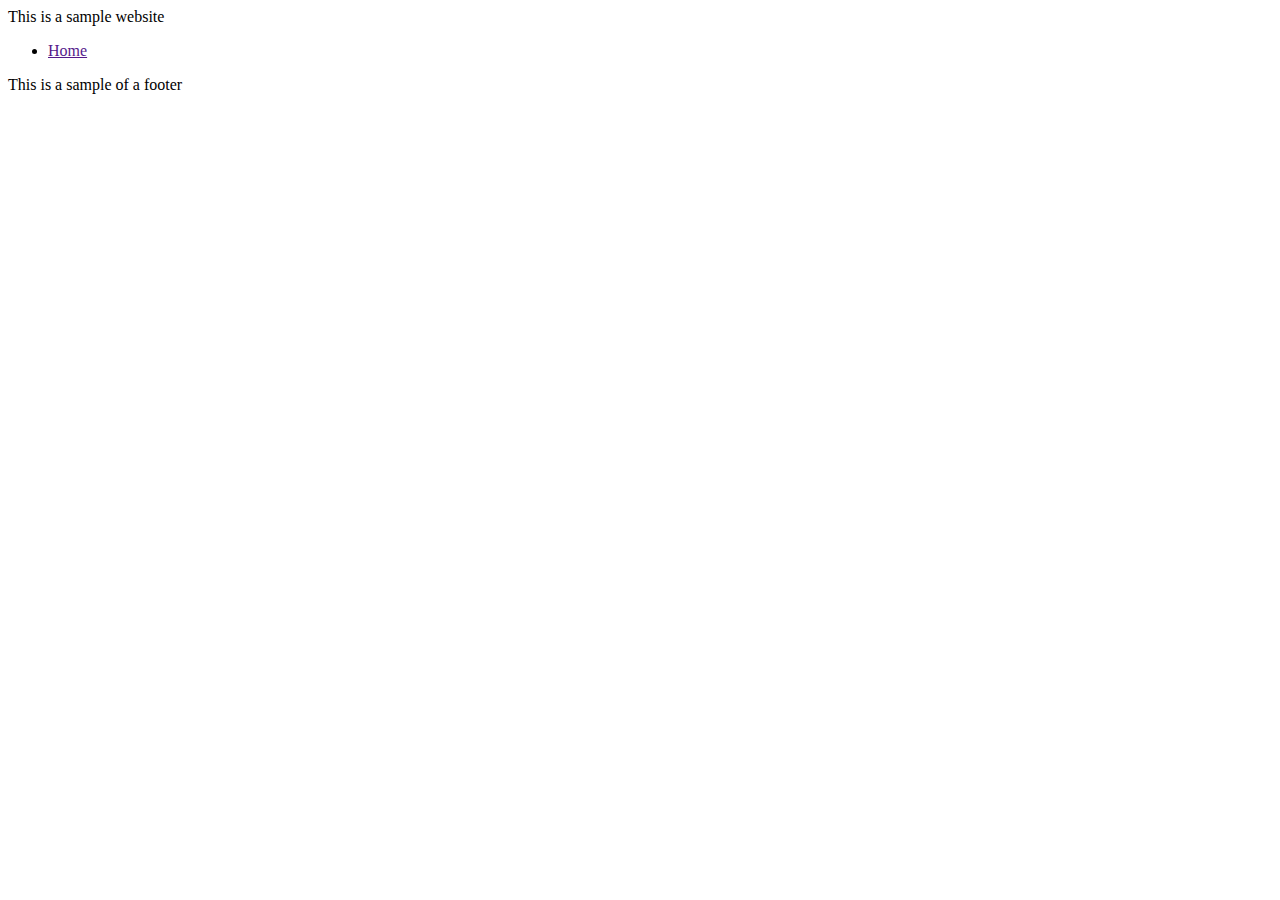
<file: html practice/samplewebsite.html>
<!doctype html>
<html>
<head>
<meta http-equiv="Content-type" content="text/html; charset=utf-8" />
<meta name="viewport" content="width=device-width, initial-scale=1" />
<title>HTML template</title>
</head>
<body>
<header>This is a sample website</header>
<nav>
<ul>
<li><a href="">Home</a></li>
</ul>
</nav>
<section> </section>
<footer>This is a sample of a footer</footer>
</body>
</html>
</file>
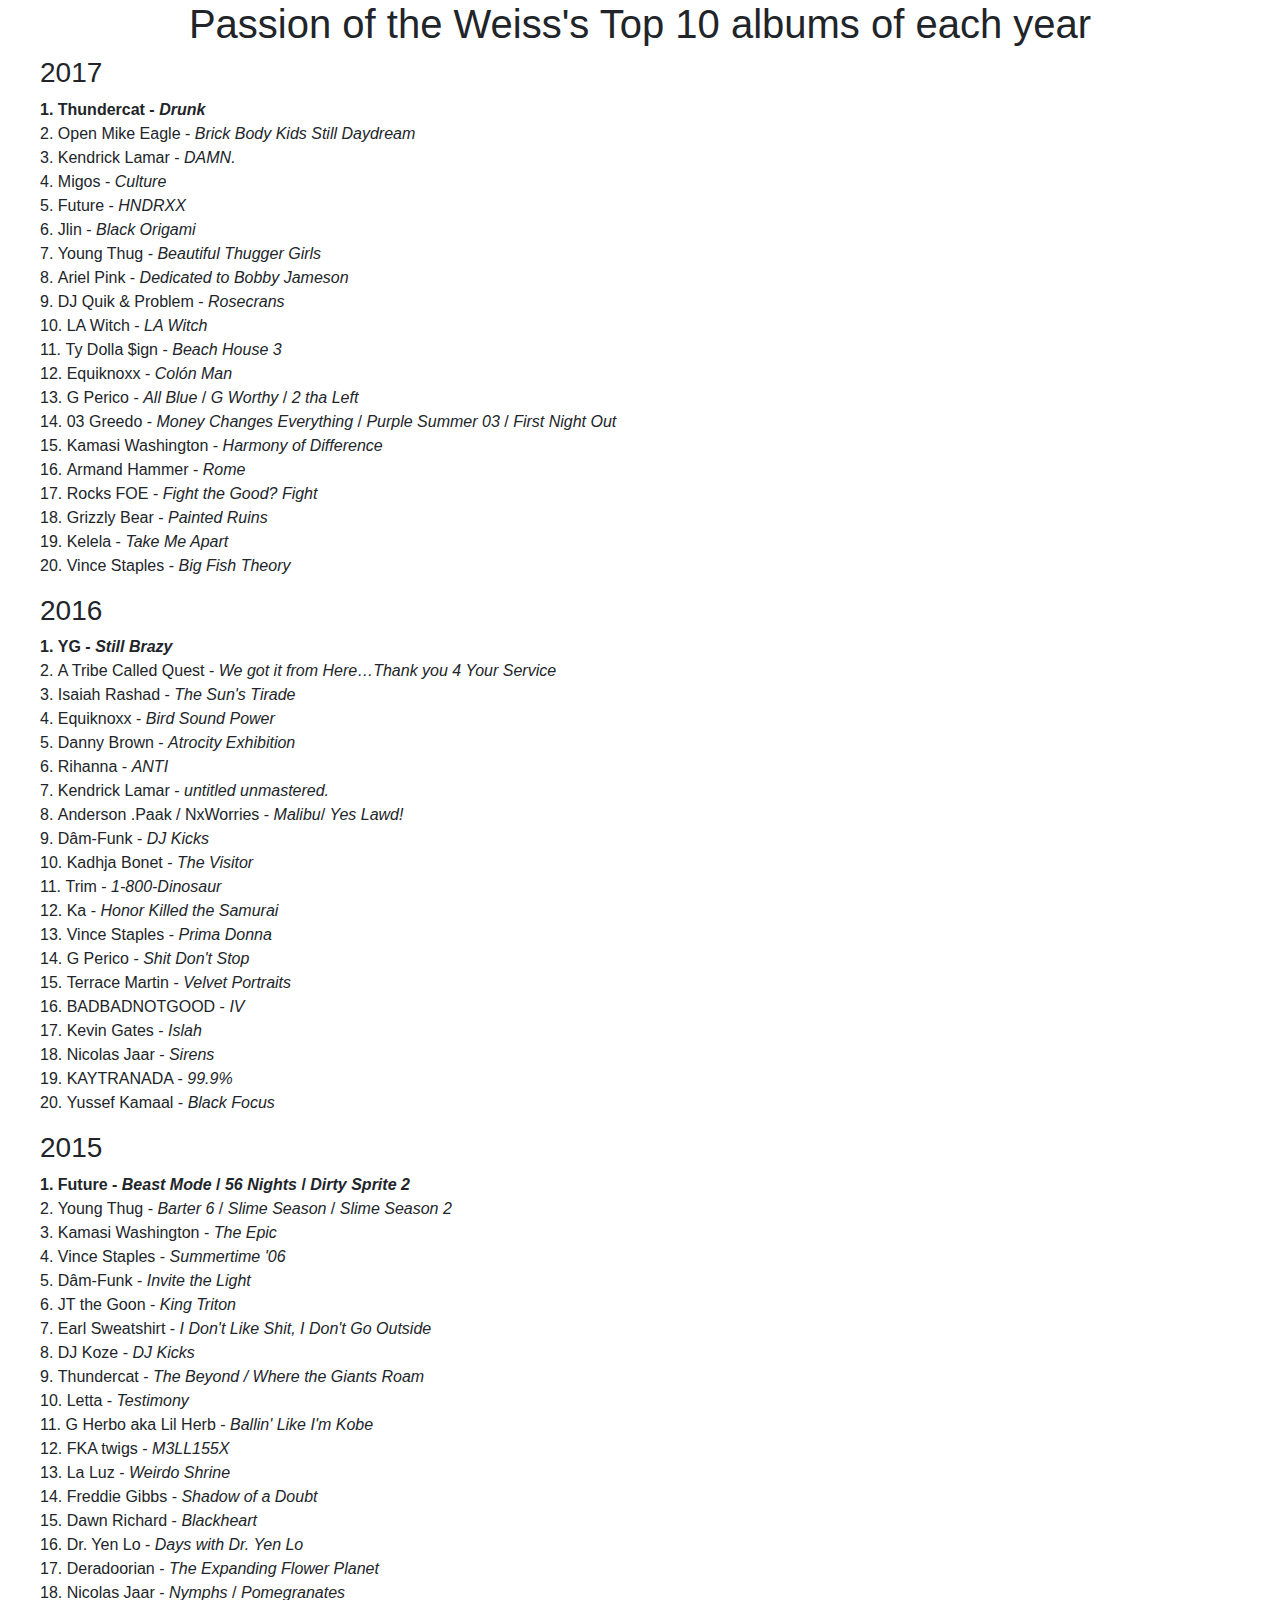
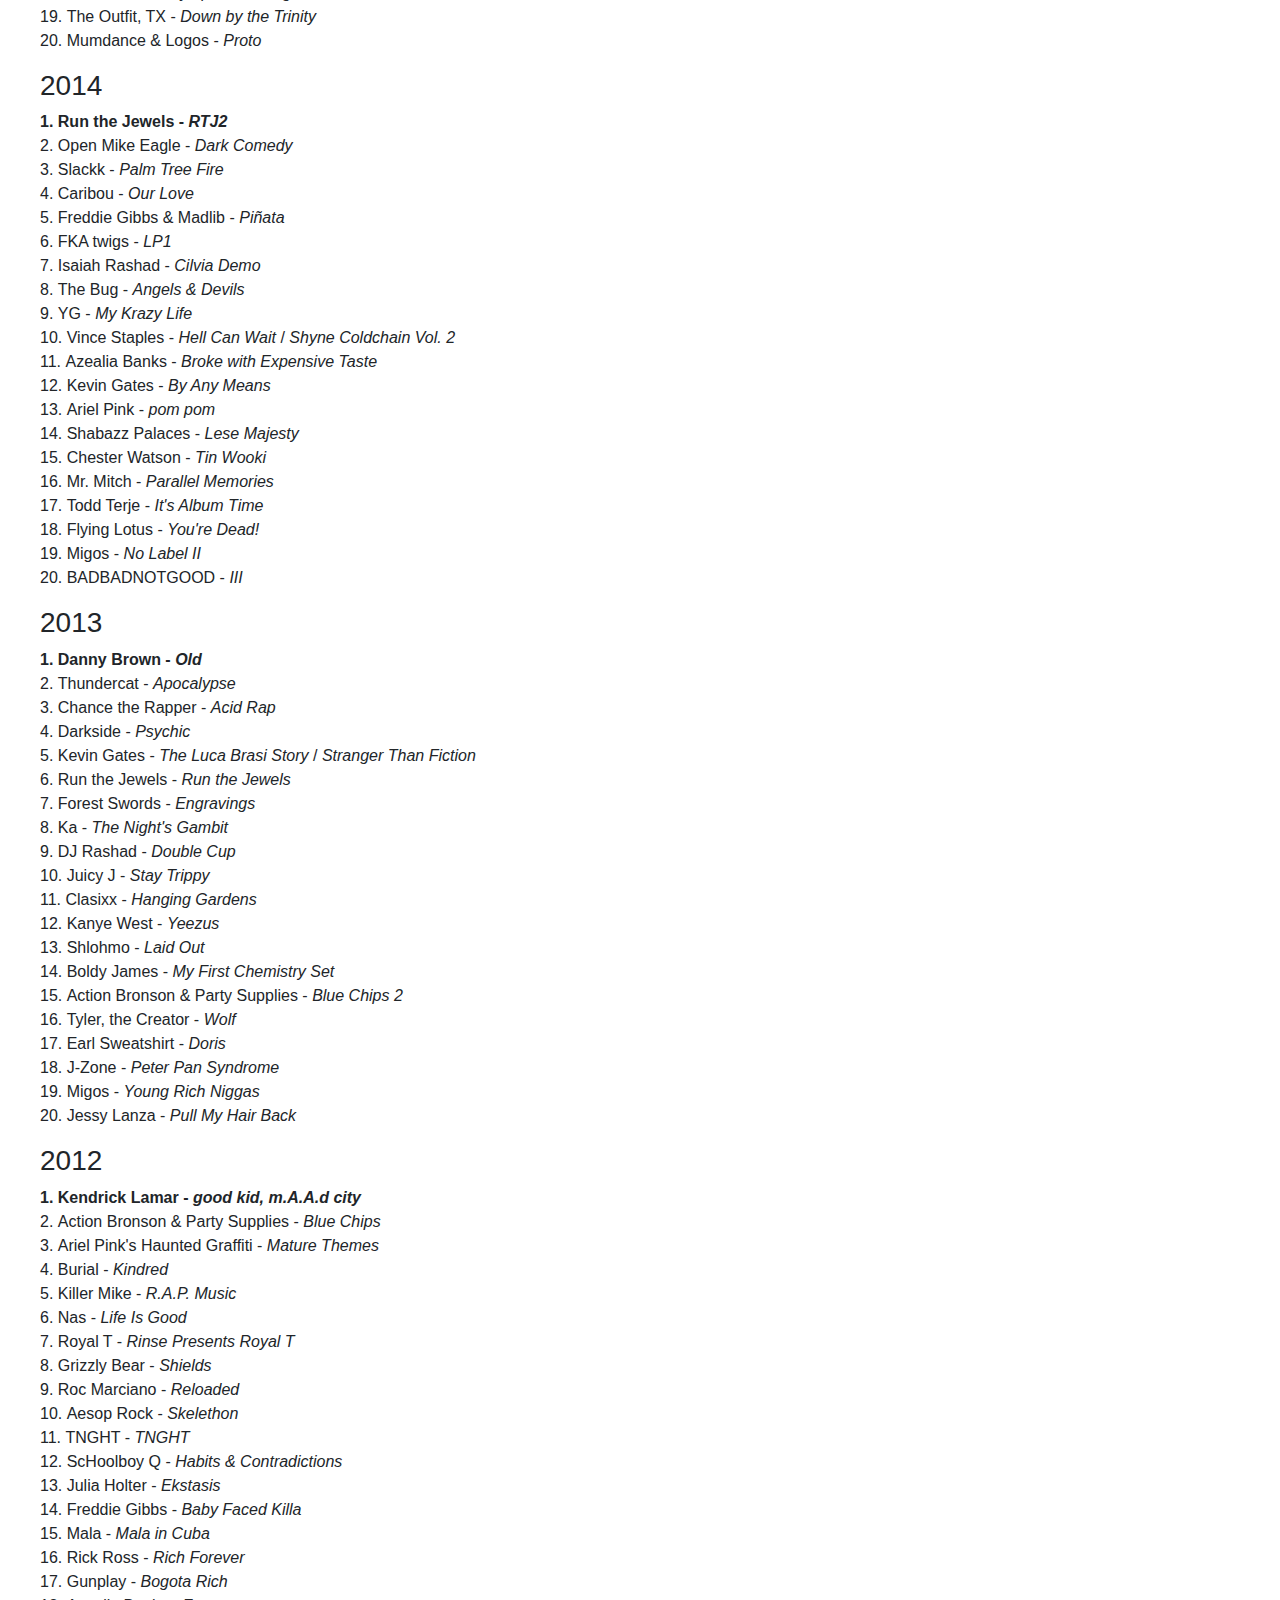
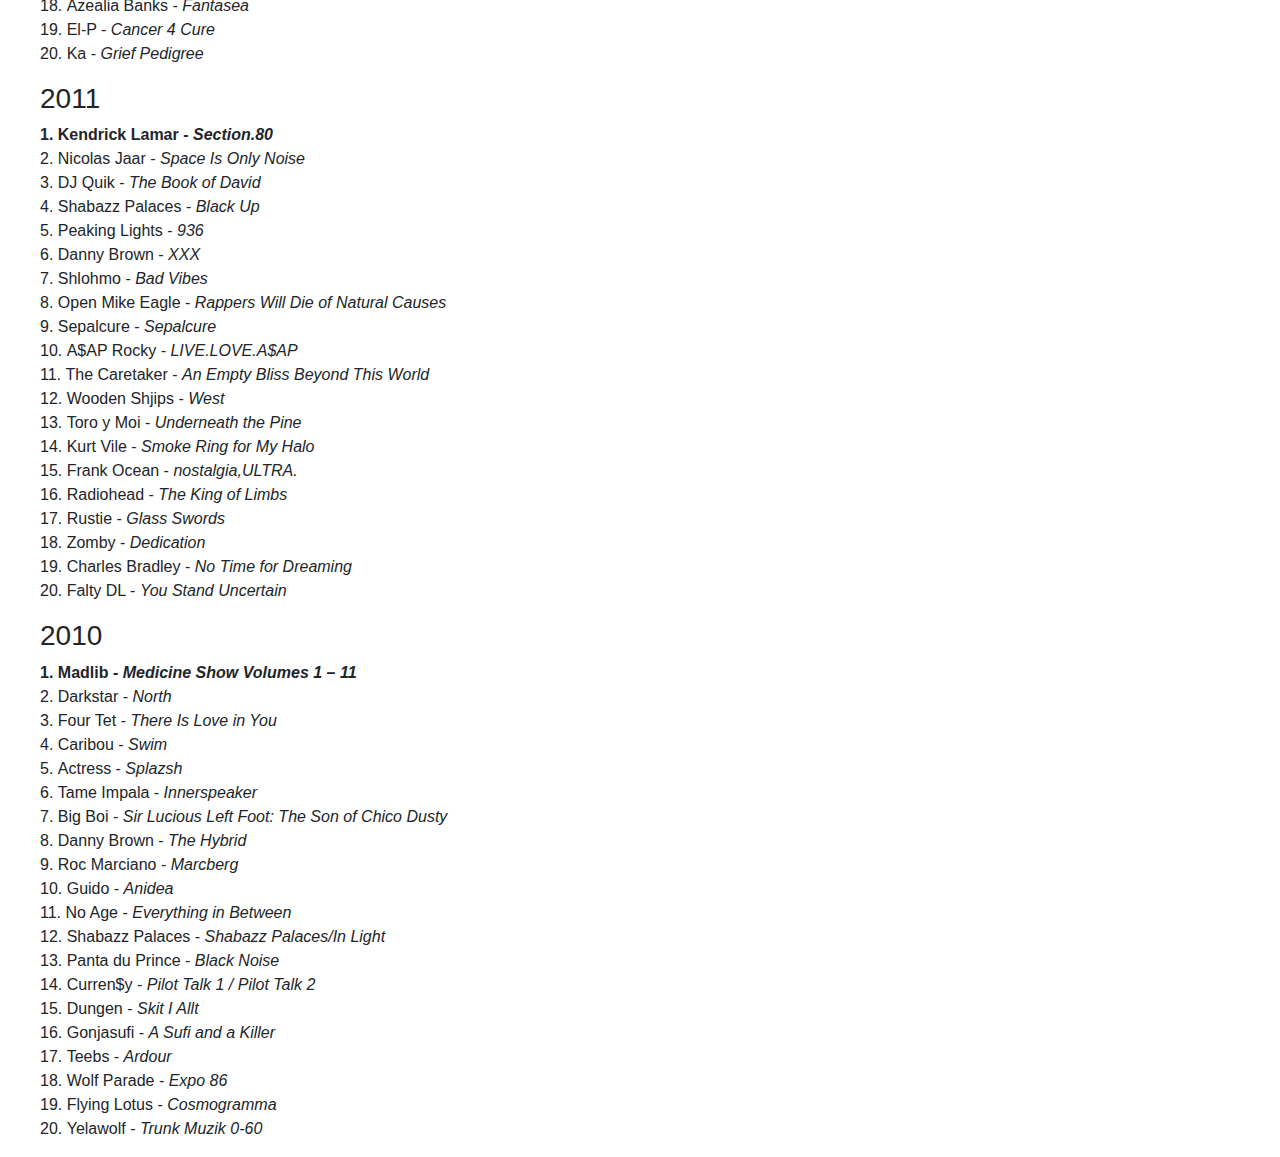
<file: html practice/thesource.html>
<html>
	<header>
		<title>Passion of the Weiss lists</title>
		<link rel="stylesheet" href="https://stackpath.bootstrapcdn.com/bootstrap/4.3.1/css/bootstrap.min.css" integrity="sha384-ggOyR0iXCbMQv3Xipma34MD+dH/1fQ784/j6cY/iJTQUOhcWr7x9JvoRxT2MZw1T" crossorigin="anonymous">
		<style>
			ul.albumlist {
				list-style-type: none;
			}
			ol.albumlist {
				list-style-position: inside;
			}
			li.winner {
				font-weight: bold;
			}
		</style>
	</header>
	<body>
		<h1 style="text-align:center">Passion of the Weiss's Top 10 albums of each year</h1>
		<ol class="albumlist">
			<h3>2017</h3>
			<li class="winner">Thundercat - <em>Drunk</em></li>
			<li>Open Mike Eagle - <em>Brick Body Kids Still Daydream</em></li>
			<li>Kendrick Lamar - <em>DAMN.</em></li>
			<li>Migos - <em>Culture</em></li>
			<li>Future - <em>HNDRXX</em></li>
			<li>Jlin - <em>Black Origami</em></li>
			<li>Young Thug - <em>Beautiful Thugger Girls</em></li>
			<li>Ariel Pink - <em>Dedicated to Bobby Jameson</em></li>
			<li>DJ Quik & Problem - <em>Rosecrans</em></li>
			<li>LA Witch - <em>LA Witch</em></li>
			<li>Ty Dolla $ign - <em>Beach House 3</em></li>
			<li>Equiknoxx - <em>Colón Man</em></li>
			<li>G Perico - <em>All Blue</em> / <em>G Worthy</em> / <em>2 tha Left</em></li>
			<li>03 Greedo - <em>Money Changes Everything</em> / <em>Purple Summer 03</em> / <em>First Night Out</em></li>
			<li>Kamasi Washington - <em>Harmony of Difference</em></li>
			<li>Armand Hammer - <em>Rome</em></li>
			<li>Rocks FOE - <em>Fight the Good? Fight</em></li>
			<li>Grizzly Bear - <em>Painted Ruins</em></li>
			<li>Kelela - <em>Take Me Apart</em></li>
			<li>Vince Staples - <em>Big Fish Theory</em></li>
		</ol>
		<ol class="albumlist">
			<h3>2016</h3>
			<li class="winner">YG - <em>Still Brazy</em></li>
			<li>A Tribe Called Quest - <em>We got it from Here…Thank you 4 Your Service</em></li>
			<li>Isaiah Rashad - <em>The Sun's Tirade</em></li>
			<li>Equiknoxx - <em>Bird Sound Power</em></li>
			<li>Danny Brown - <em>Atrocity Exhibition</em></li>
			<li>Rihanna - <em>ANTI</em></li>
			<li>Kendrick Lamar - <em>untitled unmastered.</em></li>
			<li>Anderson .Paak / NxWorries - <em>Malibu</em>/ <em>Yes Lawd!</em></li>
			<li>Dâm-Funk - <em>DJ Kicks</em></li>
			<li>Kadhja Bonet - <em>The Visitor</em></li>
			<li>Trim - <em>1-800-Dinosaur</em></li>
			<li>Ka - <em>Honor Killed the Samurai</em></li>
			<li>Vince Staples - <em>Prima Donna</em></li>
			<li>G Perico - <em>Shit Don't Stop</em></li>
			<li>Terrace Martin - <em>Velvet Portraits</em></li>
			<li>BADBADNOTGOOD - <em>IV</em></li>
			<li>Kevin Gates - <em>Islah</em></li>
			<li>Nicolas Jaar - <em>Sirens</em></li>
			<li>KAYTRANADA - <em>99.9%</em></li>
			<li>Yussef Kamaal - <em>Black Focus</em></li>
		</ol>
		<ol class="albumlist">
			<h3>2015</h3>
			<li class="winner">Future - <em>Beast Mode</em> / <em>56 Nights</em> / <em>Dirty Sprite 2</em></li>
			<li>Young Thug - <em>Barter 6</em> / <em>Slime Season</em> / <em>Slime Season 2</em></li>
			<li>Kamasi Washington - <em>The Epic</em></li>
			<li>Vince Staples - <em>Summertime '06</em></li>
			<li>Dâm-Funk - <em>Invite the Light</em></li>
			<li>JT the Goon - <em>King Triton</em></li>
			<li>Earl Sweatshirt - <em>I Don't Like Shit, I Don't Go Outside</em></li>
			<li>DJ Koze - <em>DJ Kicks</em></li>
			<li>Thundercat - <em>The Beyond / Where the Giants Roam</em></li>
			<li>Letta - <em>Testimony</em></li>
			<li>G Herbo aka Lil Herb - <em>Ballin' Like I'm Kobe</em></li>
			<li>FKA twigs - <em>M3LL155X</em></li>
			<li>La Luz - <em>Weirdo Shrine</em></li>
			<li>Freddie Gibbs - <em>Shadow of a Doubt</em></li>
			<li>Dawn Richard - <em>Blackheart</em></li>
			<li>Dr. Yen Lo - <em>Days with Dr. Yen Lo</em></li>
			<li>Deradoorian - <em>The Expanding Flower Planet</em></li>
			<li>Nicolas Jaar - <em>Nymphs</em> / <em>Pomegranates</em></li>
			<li>The Outfit, TX - <em>Down by the Trinity</em></li>
			<li>Mumdance & Logos - <em>Proto</em></li>
		</ol>
		<ol class="albumlist">
			<h3>2014</h3>
			<li class="winner">Run the Jewels - <em>RTJ2</em></li>
			<li>Open Mike Eagle - <em>Dark Comedy</em></li>
			<li>Slackk - <em>Palm Tree Fire</em></li>
			<li>Caribou - <em>Our Love</em></li>
			<li>Freddie Gibbs & Madlib - <em>Piñata</em></li>
			<li>FKA twigs - <em>LP1</em></li>
			<li>Isaiah Rashad - <em>Cilvia Demo</em></li>
			<li>The Bug - <em>Angels & Devils</em></li>
			<li>YG - <em>My Krazy Life</em></li>
			<li>Vince Staples - <em>Hell Can Wait</em> / <em>Shyne Coldchain Vol. 2</em></li>
			<li>Azealia Banks - <em>Broke with Expensive Taste</em></li>
			<li>Kevin Gates - <em>By Any Means</em></li>
			<li>Ariel Pink - <em>pom pom</em></li>
			<li>Shabazz Palaces - <em>Lese Majesty</em></li>
			<li>Chester Watson - <em>Tin Wooki</em></li>
			<li>Mr. Mitch - <em>Parallel Memories</em></li>
			<li>Todd Terje - <em>It's Album Time</em></li>
			<li>Flying Lotus - <em>You're Dead!</em></li>
			<li>Migos - <em>No Label II</em></li>
			<li>BADBADNOTGOOD - <em>III</em></li>
		</ol>
		<ol class="albumlist">
			<h3>2013</h3>
			<li class="winner">Danny Brown - <em>Old</em></li>
			<li>Thundercat - <em>Apocalypse</em></li>
			<li>Chance the Rapper - <em>Acid Rap</em></li>
			<li>Darkside - <em>Psychic</em></li>
			<li>Kevin Gates - <em>The Luca Brasi Story</em> / <em>Stranger Than Fiction</em></li>
			<li>Run the Jewels - <em>Run the Jewels</em></li>
			<li>Forest Swords - <em>Engravings</em></li>
			<li>Ka - <em>The Night's Gambit</em></li>
			<li>DJ Rashad - <em>Double Cup</em></li>
			<li>Juicy J - <em>Stay Trippy</em></li>
			<li>Clasixx - <em>Hanging Gardens</em></li>
			<li>Kanye West - <em>Yeezus</em></li>
			<li>Shlohmo - <em>Laid Out</em></li>
			<li>Boldy James - <em>My First Chemistry Set</em></li>
			<li>Action Bronson & Party Supplies - <em>Blue Chips 2</em></li>
			<li>Tyler, the Creator - <em>Wolf</em></li>
			<li>Earl Sweatshirt - <em>Doris</em></li>
			<li>J-Zone - <em>Peter Pan Syndrome</em></li>
			<li>Migos - <em>Young Rich Niggas</em></li>
			<li>Jessy Lanza - <em>Pull My Hair Back</em></li>
		</ol>
		<ol class="albumlist">
			<h3>2012</h3>
			<li class="winner">Kendrick Lamar - <em>good kid, m.A.A.d city</em></li>
			<li>Action Bronson & Party Supplies - <em>Blue Chips</em></li>
			<li>Ariel Pink's Haunted Graffiti - <em>Mature Themes</em></li>
			<li>Burial - <em>Kindred</em></li>
			<li>Killer Mike - <em>R.A.P. Music</em></li>
			<li>Nas - <em>Life Is Good</em></li>
			<li>Royal T - <em>Rinse Presents Royal T</em></li>
			<li>Grizzly Bear - <em>Shields</em></li>
			<li>Roc Marciano - <em>Reloaded</em></li>
			<li>Aesop Rock - <em>Skelethon</em></li>
			<li>TNGHT - <em>TNGHT</em></li>
			<li>ScHoolboy Q - <em>Habits & Contradictions</em></li>
			<li>Julia Holter - <em>Ekstasis</em></li>
			<li>Freddie Gibbs - <em>Baby Faced Killa</em></li>
			<li>Mala - <em>Mala in Cuba</em></li>
			<li>Rick Ross - <em>Rich Forever</em></li>
			<li>Gunplay - <em>Bogota Rich</em></li>
			<li>Azealia Banks - <em>Fantasea</em></li>
			<li>El-P - <em>Cancer 4 Cure</em></li>
			<li>Ka - <em>Grief Pedigree</em></li>
		</ol>
		<ol class="albumlist">
			<h3>2011</h3>
			<li class="winner">Kendrick Lamar - <em>Section.80</em></li>
			<li>Nicolas Jaar - <em>Space Is Only Noise</em></li>
			<li>DJ Quik - <em>The Book of David</em></li>
			<li>Shabazz Palaces - <em>Black Up</em></li>
			<li>Peaking Lights - <em>936</em></li>
			<li>Danny Brown - <em>XXX</em></li>
			<li>Shlohmo - <em>Bad Vibes</em></li>
			<li>Open Mike Eagle - <em>Rappers Will Die of Natural Causes</em></li>
			<li>Sepalcure - <em>Sepalcure</em></li>
			<li>A$AP Rocky - <em>LIVE.LOVE.A$AP</em></li>
			<li>The Caretaker - <em>An Empty Bliss Beyond This World</em></li>
			<li>Wooden Shjips - <em>West</em></li>
			<li>Toro y Moi - <em>Underneath the Pine</em></li>
			<li>Kurt Vile - <em>Smoke Ring for My Halo</em></li>
			<li>Frank Ocean - <em>nostalgia,ULTRA.</em></li>
			<li>Radiohead - <em>The King of Limbs</em></li>
			<li>Rustie - <em>Glass Swords</em></li>
			<li>Zomby - <em>Dedication</em></li>
			<li>Charles Bradley - <em>No Time for Dreaming</em></li>
			<li>Falty DL - <em>You Stand Uncertain</em></li>
		</ol>
		<ol class="albumlist">
			<h3>2010</h3>
			<li class="winner">Madlib - <em>Medicine Show Volumes 1 – 11</em></li>
			<li>Darkstar - <em>North</em></li>
			<li>Four Tet - <em>There Is Love in You</em></li>
			<li>Caribou - <em>Swim</em></li>
			<li>Actress - <em>Splazsh</em></li>
			<li>Tame Impala - <em>Innerspeaker</em></li>
			<li>Big Boi - <em>Sir Lucious Left Foot: The Son of Chico Dusty</em></li>
			<li>Danny Brown - <em>The Hybrid</em></li>
			<li>Roc Marciano - <em>Marcberg</em></li>
			<li>Guido - <em>Anidea</em></li>
			<li>No Age - <em>Everything in Between</em></li>
			<li>Shabazz Palaces - <em>Shabazz Palaces/In Light</em></li>
			<li>Panta du Prince - <em>Black Noise</em></li>
			<li>Curren$y - <em>Pilot Talk 1 / Pilot Talk 2</em></li>
			<li>Dungen - <em>Skit I Allt</em></li>
			<li>Gonjasufi - <em>A Sufi and a Killer</em></li>
			<li>Teebs - <em>Ardour</em></li>
			<li>Wolf Parade - <em>Expo 86</em></li>
			<li>Flying Lotus - <em>Cosmogramma</em></li>
			<li>Yelawolf - <em>Trunk Muzik 0-60</em></li>
		</ol>
		<script src="https://code.jquery.com/jquery-3.3.1.slim.min.js" integrity="sha384-q8i/X+965DzO0rT7abK41JStQIAqVgRVzpbzo5smXKp4YfRvH+8abtTE1Pi6jizo" crossorigin="anonymous"></script>
		<script src="https://cdnjs.cloudflare.com/ajax/libs/popper.js/1.14.7/umd/popper.min.js" integrity="sha384-UO2eT0CpHqdSJQ6hJty5KVphtPhzWj9WO1clHTMGa3JDZwrnQq4sF86dIHNDz0W1" crossorigin="anonymous"></script>
		<script src="https://stackpath.bootstrapcdn.com/bootstrap/4.3.1/js/bootstrap.min.js" integrity="sha384-JjSmVgyd0p3pXB1rRibZUAYoIIy6OrQ6VrjIEaFf/nJGzIxFDsf4x0xIM+B07jRM" crossorigin="anonymous"></script>
	</body>
</html>
</file>
<file: html practice/openai/style.css>
body {
  font-family: Arial, sans-serif;
  background-color: #f2f2f2;
}
header {
  background-color: #333;
  color: #fff;
  padding: 10px;
}
h1 {
  margin: 0;
}
#quote-container {
  background-color: #fff;
  border: 1px solid #ccc;
  padding: 10px;
  margin: 20px auto;
  width: 80%;
  text-align: center;
}
#quote {
  font-style: italic;
  font-size: 1.5em;
  margin-bottom: 20px;
}
#new-quote-btn {
  background-color: #333;
  color: #fff;
  border: none;
  padding: 10px 20px;
  font-size: 1em;
  cursor: pointer;
}
#new-quote-btn:hover {
  background-color: #555;
}
footer {
  background-color: #333;
  color: #fff;
  padding: 10px;
  text-align: center;
}

#menu-container {
  float: right;
  margin-top: 10px;
}
#theme-selector {
  font-size: 1em;
  padding: 5px;
}

.dark-theme {
  background-color: #333;
  color: #fff;
}
.dark-theme header {
  background-color: #222;
}
.dark-theme #quote-container {
  background-color: #444;
  color: #fff;
  border-color: #555;
}
.dark-theme #new-quote-btn {
  background-color: #fff;
  color: #333;
}
</file>
